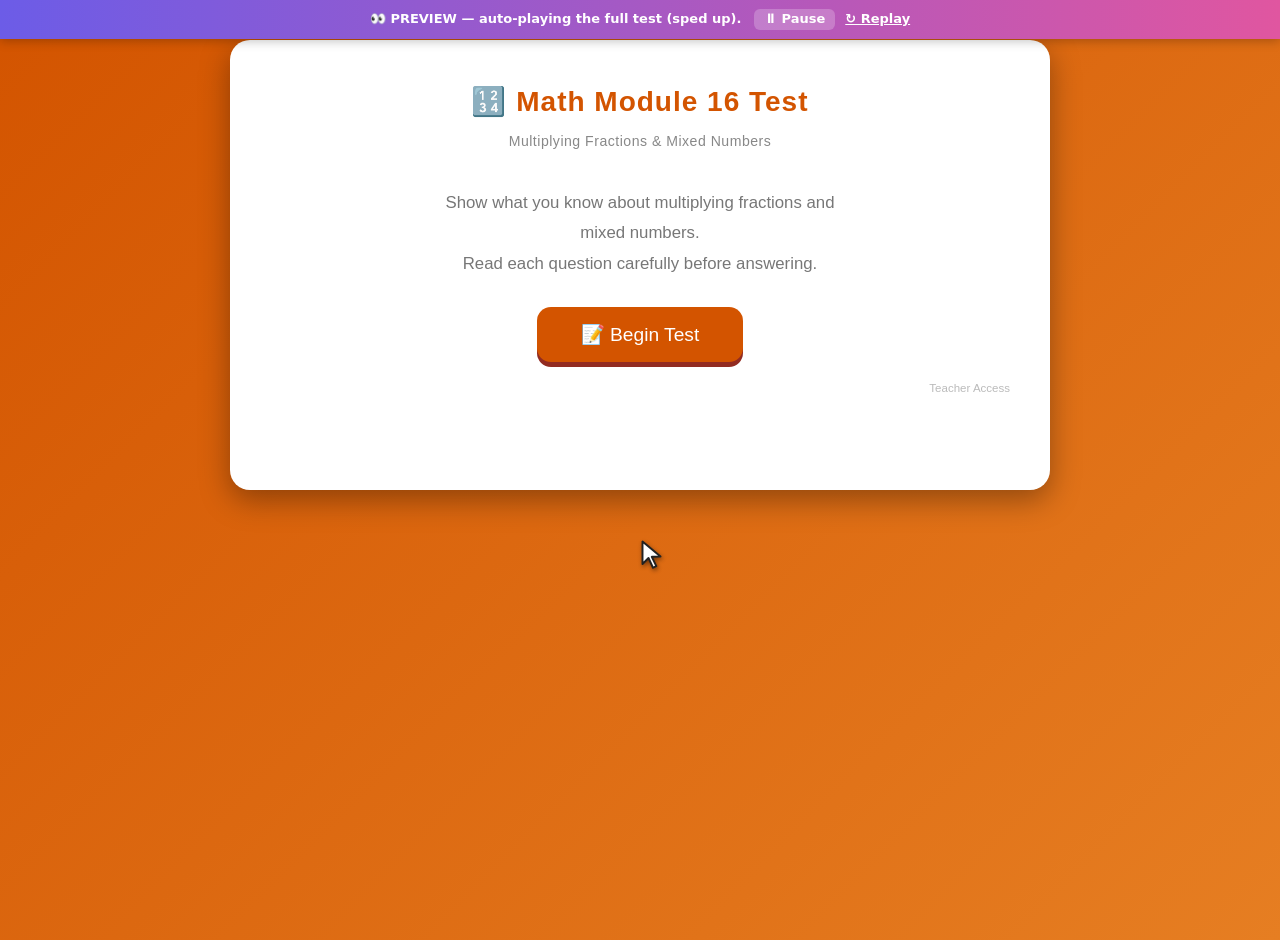
<file: previews/math-module-16-test/index.html>
<!DOCTYPE html>
<html lang="en">
<head>
  <meta charset="UTF-8" />
  <meta name="viewport" content="width=device-width, initial-scale=1.0"/>
  <title>Math Module 16 Test: Multiplying Fractions</title>
  <style>
    :root {
      --primary:      #d35400;
      --primary-dark: #922b21;
      --teal:         #1abc9c;
      --teal-dark:    #148f77;
      --card-bg:      #ffffff;
      --text:         #333;
    }
    * { box-sizing: border-box; }
    body {
      font-family: "Comic Sans MS", "Comic Sans", cursive, sans-serif;
      background: linear-gradient(135deg, #d35400 0%, #e67e22 100%);
      color: var(--text); margin: 0; padding: 0;
      line-height: 1.6; min-height: 100vh;
    }
    .container {
      max-width: 820px; margin: 2rem auto;
      background: var(--card-bg); padding: 2.5rem;
      border-radius: 20px; box-shadow: 0 10px 30px rgba(0,0,0,0.35);
      min-height: 50vh; position: relative; z-index: 10;
    }
    h1 { text-align: center; color: var(--primary); letter-spacing: 1px; margin-top: 0; font-size: 1.75rem; }
    .welcome-sub { text-align: center; color: #888; font-size: 0.88rem; margin: -14px 0 26px; letter-spacing: 0.5px; }

    /* ── Fractions ── */
    .fraction { display: inline-flex; flex-direction: column; align-items: center; vertical-align: middle; margin: 0 4px; font-size: 0.88em; line-height: 1.15; }
    .frac-top  { display: block; border-bottom: 2px solid currentColor; padding: 0 4px; text-align: center; min-width: 1em; }
    .frac-bottom { display: block; padding: 0 4px; text-align: center; min-width: 1em; }
    .mixed-num { display: inline-flex; align-items: center; vertical-align: middle; gap: 3px; }

    /* ── Buttons ── */
    .lgs-btn {
      display: inline-block; background: var(--primary); color: white;
      border: none; padding: 16px 44px; border-radius: 14px;
      font-size: 1.2rem; font-family: inherit; cursor: pointer;
      box-shadow: 0 5px 0 var(--primary-dark); transition: transform 0.1s;
    }
    .lgs-btn:hover { transform: translateY(-3px); box-shadow: 0 8px 0 var(--primary-dark); }

    .ready-btn {
      width: 100%; padding: 16px; border: none; border-radius: 14px;
      background: var(--teal); color: white; font-size: 1.15rem;
      font-family: inherit; cursor: pointer;
      box-shadow: 0 5px 0 var(--teal-dark); transition: transform 0.1s; margin-top: 10px;
    }
    .ready-btn:hover:not(:disabled) { transform: translateY(-2px); }
    .ready-btn:disabled { opacity: 0.45; cursor: not-allowed; }

    .sign-in-btn {
      width: 100%; padding: 13px; margin-top: 4px; border: none;
      border-radius: 12px; background: var(--teal); color: white;
      font-size: 1.05rem; font-family: inherit; font-weight: bold;
      cursor: pointer; box-shadow: 0 4px 0 var(--teal-dark); transition: transform 0.1s;
    }
    .sign-in-btn:hover { transform: translateY(-2px); }

    .action-btn {
      background: var(--primary); color: white; border: none;
      padding: 13px 26px; border-radius: 12px; font-size: 1.05rem;
      cursor: pointer; font-family: inherit; font-weight: bold;
      box-shadow: 0 4px 0 var(--primary-dark); transition: transform 0.1s;
    }
    .action-btn:hover:not(:disabled) { transform: translateY(-2px); box-shadow: 0 6px 0 var(--primary-dark); }
    .action-btn:active:not(:disabled) { transform: translateY(2px); box-shadow: 0 2px 0 var(--primary-dark); }
    .action-btn:disabled { background: #ccc; cursor: not-allowed; box-shadow: none; transform: none; }

    .resume-btn {
      background: #e67e22; color: white; padding: 13px 26px; border: none;
      border-radius: 14px; cursor: pointer; font-size: 1.05rem;
      font-family: inherit; font-weight: bold;
      box-shadow: 0 5px 0 #a85813; transition: transform 0.1s;
    }
    .resume-btn:hover { transform: translateY(-3px); }

    .speak-btn {
      background: none; border: 2px solid #ccc; border-radius: 50%;
      cursor: pointer; font-size: 1.2rem; padding: 6px 10px; min-width: 42px; flex-shrink: 0;
    }
    .speak-btn:hover { border-color: var(--primary); }

    /* ── Step cards ── */
    .step-card {
      background: #fafafa; border: 2px solid #ececec;
      border-radius: 16px; padding: 20px 22px 16px; margin-bottom: 16px;
    }
    .step-label {
      display: block; font-size: 0.7rem; font-weight: bold;
      text-transform: uppercase; letter-spacing: 1.5px;
      color: var(--primary); margin-bottom: 14px;
    }

    /* ── Login box ── */
    .login-box label { font-size: 1.05rem; font-weight: bold; color: #555; display: block; margin-bottom: 6px; }
    .login-box select, .login-box input {
      width: 100%; padding: 11px 14px; border-radius: 10px;
      border: 2px solid #ccc; font-size: 1.05rem; font-family: inherit; margin-bottom: 14px;
    }
    .login-box select:focus, .login-box input:focus { outline: none; border-color: var(--primary); }
    .login-error { color: #c0392b; font-size: 0.95rem; font-weight: bold; text-align: center; min-height: 22px; margin-bottom: 4px; }

    /* ── Resume card ── */
    #resume-container { background: #fff8f0; border: 2px solid #f0c080; border-radius: 16px; padding: 20px 24px; margin-bottom: 16px; text-align: center; }

    /* ── Directions ── */
    .dir-section { border-radius: 14px; padding: 16px 18px; margin-bottom: 14px; border: 2px solid transparent; }
    .dir-section h3 { margin: 0 0 7px; font-size: 1.05rem; }
    .dir-section p  { margin: 0; font-size: 0.93rem; line-height: 1.65; color: #444; }
    .dir-row { display: flex; align-items: center; gap: 10px; margin-bottom: 7px; }
    .read-dir    { background: #fff8e7; border-color: #ffc107; }
    .read-dir h3  { color: #856404; }
    .soak-dir    { background: #e8f8f8; border-color: #76d7c4; }
    .soak-dir h3  { color: #0e6655; }
    .timer-dir   { background: #1e2d3d; border-color: #2ecc71; }
    .timer-dir h3 { color: #2ecc71; letter-spacing: 1px; }
    .timer-dir p  { color: #aac; }
    .part-dir    { background: #eaf4ff; border-color: #a9c4f5; }
    .part-dir h3  { color: #2471a3; }
    .timer-chip { display: inline-block; border-radius: 20px; padding: 3px 14px; font-size: 0.82rem; font-weight: bold; margin-top: 8px; }
    .chip-amber  { background: #fff3cd; border: 2px solid #ffc107; color: #856404; }
    .chip-teal   { background: #d1ecf1; border: 2px solid #17a2b8; color: #0c5460; }
    .chip-green  { background: #1e2d3d; border: 2px solid #2ecc71; color: #2ecc71; }

    /* ── Q-badge / progress ── */
    .q-badge { display: flex; align-items: center; justify-content: space-between; margin-bottom: 10px; flex-wrap: wrap; gap: 8px; }
    .q-badge-pill { background: var(--primary); color: white; border-radius: 50px; padding: 6px 18px; font-size: 1.05rem; font-weight: bold; }
    .score-badge  { background: #f39c12; color: #5a3000; border-radius: 50px; padding: 6px 18px; font-size: 1.05rem; font-weight: bold; }
    .name-badge   { background: #2c3e50; color: white; border-radius: 50px; padding: 6px 16px; font-size: 0.9rem; font-weight: bold; }

    /* ── Progress bar ── */
    .progress-bar { height: 12px; background: #e9ecef; border-radius: 6px; margin-bottom: 10px; overflow: hidden; }
    .progress-fill { height: 100%; background: linear-gradient(90deg, var(--primary), #e67e22); width: 0%; transition: width 0.4s ease; }

    /* ── Streak ── */
    .streak-bar { text-align: center; font-size: 1.4rem; min-height: 34px; margin-bottom: 6px; transition: all 0.3s; }

    /* ── Timer ── */
    .timer-row { display: flex; align-items: center; justify-content: center; gap: 10px; margin-bottom: 12px; }
    .timer-display {
      background: #2c3e50; color: #2ecc71;
      border-radius: 10px; padding: 6px 18px;
      font-size: 1.2rem; font-family: monospace; font-weight: bold;
      letter-spacing: 2px; min-width: 80px; text-align: center;
    }

    /* ── Part badge ── */
    .part-badge { display: inline-block; background: var(--primary); color: white; font-size: 0.9rem; font-weight: bold; padding: 5px 14px; border-radius: 20px; margin-bottom: 14px; letter-spacing: 0.5px; }

    /* ── Tab / review banners ── */
    #tab-warning-banner {
      background: #fde8f0; border: 2px solid #f48fb1; border-radius: 10px;
      padding: 8px 16px; margin-bottom: 10px;
      display: flex; align-items: center; justify-content: space-between;
      font-size: 0.88rem; font-weight: bold; color: #ad1457;
    }
    #tab-warning-banner button { background: none; border: none; cursor: pointer; color: #ad1457; font-size: 1rem; padding: 2px 6px; font-family: inherit; }

    /* ── Reading lock bar ── */
    .reading-timer-bar {
      background: #fff3cd; border: 2px solid #ffc107; border-radius: 10px;
      padding: 8px 16px; margin-bottom: 14px;
      display: flex; align-items: center; gap: 12px;
      font-size: 0.93rem; font-weight: bold; color: #856404;
    }
    .timer-fill-wrap { flex: 1; height: 8px; background: #ffe69c; border-radius: 4px; overflow: hidden; }
    .timer-fill-bar  { height: 100%; border-radius: 4px; width: 100%; }
    .reading-fill-bar { background: var(--primary); }
    .soak-fill-bar    { background: #17a2b8; }
    .lock-fill-bar    { background: #9b59b6; }

    /* ── Soak timer bar ── */
    .soak-timer-bar {
      background: #d1ecf1; border: 2px solid #17a2b8; border-radius: 10px;
      padding: 8px 14px; margin-top: 12px;
      display: flex; align-items: center; gap: 10px;
      font-size: 0.88rem; font-weight: bold; color: #0c5460;
    }
    .soak-timer-bar .timer-fill-wrap { background: #bee5eb; }

    /* ── Question header ── */
    .question-header { display: flex; align-items: flex-start; gap: 10px; margin-bottom: 14px; }
    h2#question-text { font-size: 1.2rem; margin: 0; color: #2c3e50; line-height: 2.0; flex: 1; }

    /* ── Answer buttons ── */
    .options-grid { display: grid; gap: 12px; }
    button.answer-btn {
      background: white; color: var(--primary); border: 3px solid #e0e0e0;
      padding: 13px 15px; border-radius: 14px; font-size: 1.05rem;
      font-family: inherit; cursor: pointer; text-align: left; width: 100%;
      display: flex; align-items: center; gap: 10px;
      transition: all 0.2s; box-shadow: 0 4px 0 #e0e0e0;
      white-space: normal; word-wrap: break-word; min-height: 54px; line-height: 1.8;
    }
    button.answer-btn:hover:not(:disabled) { background: #fef5e7; border-color: var(--primary); transform: translateY(-2px); box-shadow: 0 6px 0 #f0a500; }
    button.answer-btn.selected  { background: #fff9c4; border-color: #f9a825; font-weight: bold; box-shadow: 0 4px 0 #f57f17; }
    button.answer-btn:disabled  { cursor: not-allowed; }
    button.answer-btn.locked-choice { background: #f5f5f5; color: #999; cursor: not-allowed; border-color: #ddd; transform: none; box-shadow: none; }
    button.answer-btn.correct   { background: #d4edda !important; border-color: #28a745 !important; color: #155724 !important; box-shadow: 0 4px 0 #28a745 !important; }
    button.answer-btn.incorrect { background: #f8d7da !important; border-color: #dc3545 !important; color: #721c24 !important; box-shadow: 0 4px 0 #dc3545 !important; }
    button.speak-mini { background: none; border: none; cursor: pointer; font-size: 1.1rem; padding: 4px 6px; flex-shrink: 0; }

    /* ── Feedback ── */
    .feedback-box { margin-top: 16px; padding: 16px; border-radius: 12px; display: none; font-size: 1.05rem; border: 2px solid transparent; line-height: 1.6; }
    .feedback-box.correct   { display: block; background: #d4edda; border-color: #28a745; color: #155724; font-weight: bold; }
    .feedback-box.incorrect { display: block; background: #f8d7da; border-color: #dc3545; color: #721c24; font-weight: bold; }

    /* ── Controls ── */
    .controls { margin-top: 20px; display: flex; justify-content: flex-end; gap: 10px; }

    /* ── Written screen ── */
    .written-prompt-card { background: #fff8f3; border: 2px solid #f0a070; border-radius: 14px; padding: 22px; margin-bottom: 22px; }
    .written-prompt-label { font-size: 0.8rem; font-weight: bold; color: var(--primary); text-transform: uppercase; letter-spacing: 1px; margin-bottom: 3px; }
    .written-prompt-type { font-size: 1rem; font-weight: bold; color: #555; margin-bottom: 10px; }
    .written-prompt-text { font-size: 1.05rem; color: #2c3e50; line-height: 1.75; margin-bottom: 10px; background: #fff; border-radius: 8px; padding: 14px 16px; border: 1px solid #e8c4a0; }
    .written-guidance { font-size: 0.9rem; color: #7f8c8d; font-style: italic; margin-bottom: 12px; }
    .written-textarea { width: 100%; min-height: 130px; padding: 12px; font-size: 1rem; border: 2px solid #ddd; border-radius: 10px; font-family: inherit; box-sizing: border-box; resize: vertical; line-height: 1.6; }
    .written-textarea:focus { outline: none; border-color: var(--primary); }
    .word-count-row { font-size: 0.85rem; color: #999; text-align: right; margin-top: 5px; }
    .word-count-val { font-weight: bold; color: var(--primary); }

    /* ── End / missed ── */
    #missed-section { margin-top: 28px; text-align: left; }
    #missed-section h3 { color: var(--primary); margin-bottom: 14px; text-align: center; font-size: 1.2rem; }
    .missed-item { background: #fff8f3; border: 2px solid #f0a070; border-radius: 14px; padding: 18px 20px; margin-bottom: 14px; }
    .missed-q { font-size: 1rem; font-weight: bold; color: #2c3e50; margin-bottom: 10px; line-height: 1.7; }
    .missed-your-answer { font-size: 0.92rem; color: #c0392b; margin-bottom: 4px; }
    .missed-correct-answer { font-size: 0.92rem; color: #27ae60; font-weight: bold; margin-bottom: 8px; }
    .missed-explanation { font-size: 0.92rem; color: #555; background: #fff; border-radius: 8px; padding: 10px 12px; border: 1px solid #e8c4a0; line-height: 1.6; }

    /* ── End lock bar ── */
    #end-lock-bar { background: #f3e8ff; border: 2px solid #9b59b6; border-radius: 10px; padding: 10px 16px; margin: 20px 0 14px; display: flex; align-items: center; gap: 12px; font-size: 0.93rem; font-weight: bold; color: #6c3483; }
    .end-lock-fill-wrap { flex: 1; height: 8px; background: #e8d5f5; border-radius: 4px; overflow: hidden; }
    #end-lock-fill { height: 100%; background: #9b59b6; border-radius: 4px; width: 100%; }

    /* ── Instruct lock bar ── */
    .instruct-lock-bar { background: #f3e8ff; border: 2px solid #9b59b6; border-radius: 10px; padding: 8px 16px; margin-bottom: 14px; display: flex; align-items: center; gap: 12px; font-size: 0.93rem; font-weight: bold; color: #6c3483; }
    .instruct-fill-wrap { flex: 1; height: 8px; background: #e8d5f5; border-radius: 4px; overflow: hidden; }
    .instruct-fill { height: 100%; background: #9b59b6; border-radius: 4px; width: 100%; transition: width 0.25s linear; }

    /* ── Pin modal ── */
    #pin-modal { display: flex; align-items: center; justify-content: center; position: fixed; top: 0; left: 0; width: 100%; height: 100%; background: rgba(0,0,0,0.55); z-index: 500; }
    .pin-modal-inner { background: white; border-radius: 20px; padding: 2rem 2rem 1.5rem; max-width: 380px; width: 90%; box-shadow: 0 10px 30px rgba(0,0,0,0.4); font-family: inherit; }

    /* ── Word highlighting ── */
    .wrd { display: inline; }
    .wrd.hl { background: #ffe01b; border-radius: 3px; padding: 0 2px; }

    /* ── Confetti ── */
    #confetti-canvas { position: fixed; top: 0; left: 0; width: 100%; height: 100%; pointer-events: none; z-index: 99; }

    .hidden { display: none !important; }

    @media(max-width: 600px) {
      .container { margin: 10px; padding: 1.4rem; }
      h1 { font-size: 1.25rem; }
      button.answer-btn { font-size: 0.95rem; padding: 11px 12px; }
    }
  </style>
</head>
<body>
<canvas id="confetti-canvas"></canvas>

<div class="container">
  <h1>🔢 Math Module 16 Test</h1>
  <p class="welcome-sub">Multiplying Fractions &amp; Mixed Numbers</p>

  <!-- ══════════════ START SCREEN ══════════════ -->
  <div id="start-screen">
    <div id="welcome-panel" style="text-align:center;padding:10px 0 24px;">
      <p style="font-size:1.05rem;color:#777;margin:0 auto 28px;max-width:400px;line-height:1.8;">
        Show what you know about multiplying fractions and mixed numbers.<br>
        Read each question carefully before answering.
      </p>
      <button class="lgs-btn" onclick="app.showReadAloudIntro()">📝 Begin Test</button>
      <div style="text-align:right;margin-top:12px;">
        <span onclick="app.promptTeacherAccess()" style="font-size:0.72rem;color:#bbb;cursor:pointer;user-select:none;">Teacher Access</span>
      </div>
    </div>

    <div id="login-panel" class="hidden">
      <div id="completed-container" class="hidden" style="background:#fff0f0;border:2px solid #e0a0a0;border-radius:16px;padding:20px 24px;margin-bottom:16px;text-align:center;">
        <div style="font-size:2.5rem;margin-bottom:8px;">🔒</div>
        <p style="margin:0 0 6px;font-weight:800;color:#a00000;font-size:1.1rem;">Test Already Completed</p>
        <p style="margin:0 0 16px;color:#555;font-size:0.9rem;">You have already submitted this test. A retake requires your teacher's permission.</p>
        <button onclick="app.requestRetake()" style="background:none;border:none;color:#c0392b;font-size:0.82rem;cursor:pointer;font-family:inherit;text-decoration:underline;padding:4px;">🔑 Request Retake (Teacher PIN required)</button>
      </div>

      <div id="resume-container" class="hidden">
        <div style="font-size:2.5rem;margin-bottom:8px;">↩️</div>
        <p style="margin:0 0 6px;font-weight:800;color:#a04000;font-size:1.1rem;">Welcome back!</p>
        <p style="margin:0 0 16px;color:#555;font-size:0.9rem;">You have an unfinished test.</p>
        <button class="resume-btn" onclick="app.resumeTest()" style="width:100%;font-size:1rem;padding:14px;">↩️ Resume Where I Left Off</button>
        <div style="margin-top:14px;">
          <button onclick="app.discardProgress()" style="background:none;border:none;color:#c0392b;font-size:0.82rem;cursor:pointer;font-family:inherit;text-decoration:underline;padding:4px;">🗑️ Discard &amp; start over (Teacher PIN required)</button>
        </div>
      </div>

      <div class="step-card" id="login-step-card">
        <span class="step-label">Step 1 — Sign In</span>
        <div class="login-box">
          <label for="name-select">👤 Select your name:</label>
          <select id="name-select" onchange="app.onNameSelect()">
            <option value="">-- Choose your name --</option>
          </select>
          <div id="pin-section" class="hidden">
            <label for="student-pin" id="pin-label">🔒 Enter your student number:</label>
            <input type="password" id="student-pin" placeholder="Student number…"
                   onkeydown="if(event.key==='Enter') app.attemptLogin()" autocomplete="new-password" />
            <div id="guest-name-section" class="hidden">
              <label for="guest-display-name">✏️ Enter your first name:</label>
              <input type="text" id="guest-display-name" placeholder="e.g. Henry" maxlength="20"
                     onkeydown="if(event.key==='Enter') app.attemptLogin()" />
            </div>
            <button class="sign-in-btn" onclick="app.attemptLogin()">✅ Sign In</button>
          </div>
          <div class="login-error" id="login-error"></div>
        </div>
      </div>
    </div>
  </div><!-- /#start-screen -->

  <!-- ══════════════ READ ALOUD INTRO ══════════════ -->
  <div id="readaloud-screen" class="hidden">
    <div style="text-align:center;margin-bottom:20px;">
      <div style="font-size:3.5rem;margin-bottom:10px;">🔊</div>
      <h2 style="color:var(--primary);margin:0 0 8px;">Read Aloud is Available!</h2>
      <p style="color:#555;font-size:0.95rem;line-height:1.6;max-width:420px;margin:0 auto;">
        Every question and every answer choice has its own speaker button.<br>
        You can use it as much as you need!
      </p>
    </div>
    <div style="display:flex;flex-direction:column;gap:14px;max-width:420px;margin:0 auto 24px;">
      <div style="background:#eaf4ff;border:2px solid #b3d4f5;border-radius:14px;padding:16px 18px;display:flex;align-items:center;gap:16px;">
        <span style="font-size:2rem;">1️⃣</span>
        <div><strong>Tap 🔊 once</strong> — the question or choice is read aloud</div>
      </div>
      <div style="background:#fff3e0;border:2px solid #ffd08a;border-radius:14px;padding:16px 18px;display:flex;align-items:center;gap:16px;">
        <span style="font-size:2rem;">2️⃣</span>
        <div><strong>Tap ⏹ to stop</strong> — reading stops immediately</div>
      </div>
      <div style="background:#e8f5e9;border:2px solid #a5d6a7;border-radius:14px;padding:16px 18px;display:flex;align-items:center;gap:16px;">
        <span style="font-size:2rem;">3️⃣</span>
        <div><strong>Tap 🔊 again</strong> — it replays from the beginning</div>
      </div>
    </div>
    <div class="instruct-lock-bar">
      <span>📢 Please read this carefully — button unlocks in</span>
      <div class="instruct-fill-wrap"><div id="readaloud-fill" class="instruct-fill"></div></div>
      <span id="readaloud-count" style="min-width:28px;text-align:right;font-size:1rem;">6</span><span>s</span>
    </div>
    <button id="readaloud-btn" class="ready-btn" onclick="app.showDirections()" disabled>⏳ Please wait…</button>
  </div>

  <!-- ══════════════ DIRECTIONS ══════════════ -->
  <div id="directions-screen" class="hidden">
    <h2 style="text-align:center;color:var(--primary);margin-top:0;margin-bottom:20px;">📋 How This Test Works</h2>

    <div class="dir-section read-dir">
      <div class="dir-row">
        <button class="speak-btn" onclick="speakDir(this)">🔊</button>
        <h3>📖 Reading Timer</h3>
      </div>
      <p class="dir-text">When each question appears, the answer choices are locked for 8 seconds. Use that time to read the question and choices carefully before selecting.</p>
      <span class="timer-chip chip-amber">⏱️ 8 second read lock</span>
    </div>

    <div class="dir-section soak-dir">
      <div class="dir-row">
        <button class="speak-btn" onclick="speakDir(this)">🔊</button>
        <h3>⏳ Thinking Timer</h3>
      </div>
      <p class="dir-text">After you submit your answer, wait 3 seconds before moving on. This gives your brain a moment to process whether you were right or wrong.</p>
      <span class="timer-chip chip-teal">⏳ 3 second pause</span>
    </div>

    <div class="dir-section part-dir">
      <div class="dir-row">
        <button class="speak-btn" onclick="speakDir(this)">🔊</button>
        <h3>✏️ Part 2 — Written</h3>
      </div>
      <p class="dir-text">After the 25 multiple choice questions, there is a short written section. You will write and explain your thinking. Use complete sentences.</p>
    </div>

    <div class="dir-section timer-dir">
      <div class="dir-row">
        <button class="speak-btn" onclick="speakDir(this)" style="border-color:#2ecc71;color:#2ecc71;">🔊</button>
        <h3>⏱ Overall Timer</h3>
      </div>
      <p class="dir-text">A timer runs the whole time. It is not a countdown — there is no time limit. It only tracks how long you take so your teacher can see your progress.</p>
      <span class="timer-chip chip-green">📊 No pressure — no time limit!</span>
    </div>

    <div class="instruct-lock-bar">
      <span>📜 Read all directions — button unlocks in</span>
      <div class="instruct-fill-wrap"><div id="instruct-fill" class="instruct-fill"></div></div>
      <span id="instruct-count" style="min-width:28px;text-align:right;font-size:1rem;">20</span><span>s</span>
    </div>
    <button id="ready-btn" class="ready-btn" onclick="app.showLogin()" disabled>⏳ Read the directions above first…</button>
  </div>

  <!-- ══════════════ QUIZ SCREEN ══════════════ -->
  <div id="quiz-screen" class="hidden">

    <div id="tab-warning-banner" class="hidden">
      <span>⚠️ Please stay on this page during the test.</span>
      <button onclick="document.getElementById('tab-warning-banner').classList.add('hidden')">✕</button>
    </div>

    <div id="review-mode-banner" class="hidden" style="background:#fff3cd;border:2px solid #ffc107;border-radius:10px;padding:7px 14px;margin-bottom:12px;display:flex;align-items:center;justify-content:space-between;font-size:0.82rem;font-weight:bold;color:#856404;">
      <span id="review-mode-label">🔍 Teacher Review Mode</span>
      <button onclick="app.exitReviewMode()" style="background:none;border:1px solid #ffc107;border-radius:6px;padding:3px 10px;cursor:pointer;font-family:inherit;font-weight:bold;color:#856404;font-size:0.78rem;">✕ Exit</button>
    </div>

    <span class="part-badge">Part 1 — Multiple Choice</span>

    <div class="q-badge">
      <span class="q-badge-pill" id="progress-text">Question 1 of 25</span>
      <span class="name-badge" id="name-badge"></span>
      <span class="score-badge" id="score-text">Score: 0</span>
    </div>

    <div class="progress-bar"><div class="progress-fill" id="progress-fill"></div></div>
    <div id="streak-bar" class="streak-bar"></div>

    <div class="timer-row">
      <div class="timer-display" id="timer-display">00:00</div>
    </div>

    <div id="reading-timer-bar" class="hidden reading-timer-bar">
      <span>📖 Read carefully — answers unlock in</span>
      <div class="timer-fill-wrap"><div class="timer-fill-bar reading-fill-bar" id="reading-fill"></div></div>
      <span id="reading-count" style="min-width:24px;text-align:right;">8</span><span>s</span>
    </div>

    <div class="question-header">
      <button class="speak-btn" id="speak-q-btn" onclick="app.speakQuestion()" title="Read question aloud">🔊</button>
      <h2 id="question-text"></h2>
    </div>

    <div id="answers" class="options-grid" role="radiogroup" aria-label="Answer choices"></div>

    <div id="feedback" class="feedback-box"></div>

    <div id="soak-timer-bar" class="hidden soak-timer-bar">
      <span>⏳ Next in</span>
      <div class="timer-fill-wrap"><div class="timer-fill-bar soak-fill-bar" id="soak-fill"></div></div>
      <span id="soak-count" style="min-width:20px;text-align:right;">3</span><span>s</span>
    </div>

    <div class="controls">
      <button id="submit-btn" class="action-btn" onclick="app.submitAnswer()" disabled>✅ Submit Answer</button>
      <button id="next-btn"   class="action-btn hidden" onclick="app.nextQuestion()" disabled>Next ➡️</button>
    </div>
  </div><!-- /#quiz-screen -->

  <!-- ══════════════ WRITTEN SCREEN ══════════════ -->
  <div id="written-screen" class="hidden">
    <span class="part-badge">Part 2 — Written Response</span>
    <p style="color:#555;font-size:0.97rem;margin:4px 0 18px;line-height:1.7;">
      Read each question carefully and write your best response using complete sentences.
    </p>
    <div class="timer-row">
      <div class="timer-display" id="written-timer-display">00:00</div>
    </div>
    <div id="written-prompts-container"></div>
    <div id="written-submit-error" style="color:#dc3545;font-weight:bold;min-height:22px;margin:8px 0 12px;font-size:0.95rem;text-align:center;"></div>
    <button id="submit-written-btn" class="lgs-btn" style="width:100%;font-size:1.1rem;padding:18px;" onclick="app.submitWrittenResponses()">✅ Submit Written Responses</button>
    <div id="written-success-panel" class="hidden" style="text-align:center;background:#d4edda;border:2px solid #28a745;border-radius:14px;padding:28px 20px;margin-top:20px;">
      <div style="font-size:3.5rem;margin-bottom:8px;">🎉</div>
      <h3 style="color:#155724;margin:0 0 8px;">Written Responses Submitted!</h3>
      <p style="color:#155724;margin:0 0 20px;font-size:1rem;line-height:1.6;">Great thinking! Your responses have been sent to your teacher.</p>
      <button class="lgs-btn" style="background:#28a745;box-shadow:0 5px 0 #1e7e34;" onclick="app.showEndScreen()">See My Results 📊</button>
    </div>
  </div><!-- /#written-screen -->

  <!-- ══════════════ END SCREEN ══════════════ -->
  <div id="end-screen" class="hidden" style="text-align:center;">
    <h2 style="color:var(--primary);">🎉 Test Complete!</h2>
    <p id="student-display-name" style="font-size:1.5rem;color:#555;margin-bottom:5px;font-weight:bold;"></p>
    <div style="display:flex;justify-content:center;align-items:baseline;gap:18px;margin:8px 0;">
      <p id="final-percent" style="font-size:4rem;font-weight:bold;color:var(--primary);margin:0;">0%</p>
      <p id="final-letter-grade" style="font-size:4rem;font-weight:bold;margin:0;"></p>
    </div>
    <p id="final-score" style="font-size:1.4rem;margin-top:0;color:#666;"></p>
    <p id="final-msg"   style="font-size:1.4rem;margin-top:14px;font-weight:bold;"></p>
    <p id="saving-msg"  style="font-size:1rem;margin-top:6px;color:var(--primary);font-style:italic;"></p>

    <div id="missed-section" class="hidden">
      <h3>📋 Review the Questions You Missed:</h3>
      <div id="missed-items"></div>
      <div id="end-lock-bar">
        <span>📖 Review your missed questions — Return to Menu unlocks in</span>
        <div class="end-lock-fill-wrap"><div id="end-lock-fill"></div></div>
        <span id="end-lock-count" style="min-width:28px;text-align:right;font-size:1rem;">60</span><span>s</span>
      </div>
    </div>
    <br>
    <button id="return-btn" class="lgs-btn" onclick="app.restart()">🏠 Return to Menu</button>
  </div><!-- /#end-screen -->

  <!-- ══════════════ PIN MODAL ══════════════ -->
  <div id="pin-modal" class="hidden">
    <div class="pin-modal-inner">
      <h3 id="pin-modal-title" style="color:var(--primary);margin:0 0 10px;text-align:center;"></h3>
      <p  id="pin-modal-msg"   style="text-align:center;color:#555;margin-bottom:14px;font-size:0.95rem;line-height:1.5;"></p>
      <input type="password" id="pin-modal-input" placeholder="Teacher PIN…" maxlength="10" autocomplete="off"
             onkeydown="if(event.key==='Enter') app.confirmPinModal()"
             style="width:100%;padding:11px 14px;border-radius:10px;border:2px solid #ccc;font-size:1.05rem;font-family:inherit;margin-bottom:8px;" />
      <div id="pin-modal-error" style="color:#c0392b;font-weight:bold;min-height:20px;margin-bottom:10px;font-size:0.9rem;text-align:center;"></div>
      <div style="display:flex;gap:10px;justify-content:center;">
        <button class="action-btn" style="background:#27ae60;box-shadow:0 4px 0 #1e8449;" onclick="app.confirmPinModal()">✅ Confirm</button>
        <button class="action-btn" style="background:#7f8c8d;box-shadow:0 4px 0 #566573;" onclick="app.cancelPinModal()">✕ Cancel</button>
      </div>
    </div>
  </div>

</div><!-- /.container -->

<script>
/* ══════════════════════════════════════════════════
   CONFIG
══════════════════════════════════════════════════ */
const TEACHER_PIN = '9377';
const SHEET_URL   = 'https://script.google.com/macros/s/AKfycbzv8CWv1yyi8NeH04now9UxVL4IZm5yMqqsEGMcgGdrcAOWVB-aSp5siTvSSJXIUpzFMA/exec';
const LOCAL_KEY           = 'mathModule16Test_v1';
const LOCAL_COMPLETED_KEY = 'mathModule16Test_completed_v1';
const LOCAL_DRAFT_KEY     = 'mathModule16Test_draft_v1';

let SESSION_ID = (() => {
  const k = 'm16t_sid';
  let id = localStorage.getItem(k);
  if (!id) { id = 'M16T-' + Math.random().toString(36).slice(2, 9).toUpperCase(); localStorage.setItem(k, id); }
  return id;
})();
let _isRetake = false;

/* ══════════════════════════════════════════════════
   ROSTER
══════════════════════════════════════════════════ */
/* PREVIEW VERSION — all real student data removed.
   Only Mr. O is real (PIN 1234). The 10 names below are fictional. */
const ROSTER = [
  { name: 'Mr. O (Teacher)',   id: '1234' },
  { name: 'Anderson, Emma',    id: '0001' },
  { name: 'Bennett, Liam',     id: '0002' },
  { name: 'Carter, Olivia',    id: '0003' },
  { name: 'Diaz, Noah',        id: '0004' },
  { name: 'Evans, Ava',        id: '0005' },
  { name: 'Foster, Mason',     id: '0006' },
  { name: 'Garcia, Sophia',    id: '0007' },
  { name: 'Hughes, Ethan',     id: '0008' },
  { name: 'Ito, Mia',          id: '0009' },
  { name: 'Jackson, Lucas',    id: '0010' }
];
const GUEST_SLOTS = {
  '937701':'Guest 1','937702':'Guest 2','937703':'Guest 3','937704':'Guest 4','937705':'Guest 5',
  '937706':'Guest 6','937707':'Guest 7','937708':'Guest 8','937709':'Guest 9','937710':'Guest 10'
};

(function buildRoster() {
  const sel = document.getElementById('name-select');
  ROSTER.forEach(s => { const o = document.createElement('option'); o.value = s.name; o.textContent = s.name; sel.appendChild(o); });
  const div = document.createElement('option'); div.disabled = true; div.textContent = '── Guest Slots ──'; sel.appendChild(div);
  Object.entries(GUEST_SLOTS).forEach(([code, label]) => { const o = document.createElement('option'); o.value = `GUEST:${code}`; o.textContent = `🙋 ${label}`; sel.appendChild(o); });
})();

/* ══════════════════════════════════════════════════
   WRITTEN PROMPTS
══════════════════════════════════════════════════ */
const WRITTEN_PROMPTS = [
  {
    id: 'W1', type: '🔍 Error Analysis',
    prompt: 'Marcus is solving 5 × 2/3.\n\nHe writes: "5 × 2/3 = 10/15 because I multiply the whole number by both the top number and the bottom number."\n\nIs Marcus correct? Explain the mistake he made and show the correct way to solve the problem.',
    guidance: 'Use complete sentences. Identify exactly what Marcus did wrong and explain the correct rule for multiplying a fraction by a whole number.'
  },
  {
    id: 'W2', type: '🤔 Two Students, Two Answers',
    prompt: 'Aisha and Jordan are both solving 4 × 2 1/2.\n\n• Aisha says: "The answer is 10. I multiplied 4 × 2 = 8 and 4 × 1/2 = 2, then added 8 + 2 = 10."\n\n• Jordan says: "The answer is 8 1/2. I multiplied 4 × 2 = 8 and just kept the 1/2."\n\nWho is correct? Explain the mistake the other student made.',
    guidance: 'State clearly who is right and who is wrong. Then explain exactly where the wrong student made their mistake.'
  }
];

/* ══════════════════════════════════════════════════
   QUESTIONS (25)
══════════════════════════════════════════════════ */
const QUESTIONS = [
  { q:"Which of these is the product of 5 × 2/5?",  choices:["2/25","2/10","10/25","10/5"],   answer:"10/5",   explanation:"Multiply the numerator by the whole number: 5 × 2 = 10. Keep the denominator: 10/5." },
  { q:"Which of these is the product of 3 × 1/8?",  choices:["1/24","3/8","8/3","25/8"],       answer:"3/8",    explanation:"Multiply 3 × 1 = 3. Keep the denominator: 3/8." },
  { q:"Which of these is the product of 6 × 3/4?",  choices:["3/24","18/24","18/4","27/4"],    answer:"18/4",   explanation:"Multiply 6 × 3 = 18. Keep the denominator: 18/4." },
  { q:"Which of these is the product of 8 × 1/2?",  choices:["1/16","2/8","8/2","17/2"],       answer:"8/2",    explanation:"Multiply 8 × 1 = 8. Keep the denominator: 8/2." },
  { q:"Find the product: 8 × 2 1/5",  choices:["16 1/5","17 3/5","17 4/5","18"],         answer:"17 3/5", explanation:"Convert 2 1/5 to 11/5. Then 8 × 11 = 88. 88/5 = 17 3/5." },
  { q:"Find the product: 9 × 1 1/4",  choices:["9 1/4","10 1/4","11 1/4","13 1/4"],      answer:"11 1/4", explanation:"Convert 1 1/4 to 5/4. Then 9 × 5 = 45. 45/4 = 11 1/4." },
  { q:"Find the product: 5 × 2 2/3",  choices:["10 2/3","12 1/3","13 1/3","13 2/3"],     answer:"13 1/3", explanation:"Convert 2 2/3 to 8/3. Then 5 × 8 = 40. 40/3 = 13 1/3." },
  { q:"Find the product: 2 × 3 4/10", choices:["6 4/10","6 8/10","7 4/10","7 8/10"],     answer:"6 8/10", explanation:"Convert 3 4/10 to 34/10. Then 2 × 34 = 68. 68/10 = 6 8/10." },
  { q:"Pedro uses 3/5 cup of carrots per batch of soup. On Monday he used 9/5 cups. How many batches did Pedro make on Monday?",    choices:["2 batches","3 batches","4 batches","5 batches"],   answer:"3 batches",  explanation:"9/5 ÷ 3/5 = 9 ÷ 3 = 3 batches." },
  { q:"Pedro uses 3/5 cup of carrots per batch of soup. On Tuesday he used 15/5 cups. How many batches did Pedro make on Tuesday?",  choices:["3 batches","4 batches","5 batches","6 batches"],   answer:"5 batches",  explanation:"15/5 ÷ 3/5 = 15 ÷ 3 = 5 batches." },
  { q:"Pedro uses 3/5 cup of carrots per batch of soup. On Wednesday he used 30/5 cups. How many batches did Pedro make on Wednesday?", choices:["8 batches","9 batches","10 batches","12 batches"], answer:"10 batches", explanation:"30/5 ÷ 3/5 = 30 ÷ 3 = 10 batches." },
  { q:"Wan uses 2/3 ounce of glitter per poster. On Wednesday he used 6/3 ounces. How many posters did Wan make on Wednesday?",  choices:["2 posters","3 posters","4 posters","6 posters"],   answer:"3 posters", explanation:"6/3 ÷ 2/3 = 6 ÷ 2 = 3 posters." },
  { q:"Wan uses 2/3 ounce of glitter per poster. On Thursday he used 12/3 ounces. How many posters did Wan make on Thursday?",   choices:["4 posters","6 posters","8 posters","9 posters"],   answer:"6 posters", explanation:"12/3 ÷ 2/3 = 12 ÷ 2 = 6 posters." },
  { q:"Wan uses 2/3 ounce of glitter per poster. On Saturday he used 18/3 ounces. How many posters did Wan make on Saturday?",   choices:["6 posters","7 posters","9 posters","12 posters"],  answer:"9 posters", explanation:"18/3 ÷ 2/3 = 18 ÷ 2 = 9 posters." },
  { q:"Aidan spent 1/2 hour each day practicing basketball. He practiced 5 days this week. How many hours did Aidan practice this week?", choices:["2/5 hour","5/10 hour","5/2 hours","11/2 hours"], answer:"5/2 hours",  explanation:"5 × 1/2: multiply 5 × 1 = 5. Keep denominator: 5/2 hours." },
  { q:"Stefanie has 6 strands of yarn. She colors 1/2 foot of each strand yellow. How many feet of yarn does Stefanie color yellow?", choices:["6/2 feet","6/12 foot","2/6 foot","1/12 foot"],   answer:"6/2 feet",   explanation:"6 × 1/2: multiply 6 × 1 = 6. Keep denominator: 6/2 feet." },
  { q:"Miguel walked 1/5 mile each day he walked his dog. He walked his dog 6 days this week. How many miles did Miguel walk his dog this week?", choices:["6/5 miles","5/6 mile","6/30 mile","1/30 mile"],   answer:"6/5 miles",  explanation:"6 × 1/5: multiply 6 × 1 = 6. Keep denominator: 6/5 miles." },
  { q:"Henry paints boards that are each 2/3 yard long. How many yards of board does Henry paint after he paints 4 boards?", choices:["2/12 yard","8/12 yard","3/8 yard","8/3 yards"],   answer:"8/3 yards",  explanation:"4 × 2/3: multiply 4 × 2 = 8. Keep denominator: 8/3 yards." },
  { q:"Greg reads 2/3 hour each day. How many hours does Greg read after 6 days?", choices:["2/3 hour","2 hours","4 hours","12 hours"],        answer:"4 hours",    explanation:"6 × 2/3: 6 × 2 = 12. 12/3 = 4 hours." },
  { q:"Sarah plays piano 3/5 hour each day. How many hours does Sarah play piano after 3 days?", choices:["3/5 hour","6/5 hours","9/5 hours","15/5 hours"],  answer:"9/5 hours",  explanation:"3 × 3/5: 3 × 3 = 9. Keep denominator: 9/5 hours." },
  { q:"Carmen has 4 pencils that are each 7 1/2 inches long. How long, in inches, are all of Carmen's pencils?", choices:["28 inches","29 inches","30 inches","31 inches"],         answer:"30 inches",    explanation:"4 × 7 1/2: convert to 15/2. 4 × 15 = 60. 60/2 = 30 inches." },
  { q:"Lynn has 8 baseballs that are each 5 1/4 ounces. What is the weight, in ounces, of Lynn's baseballs?", choices:["40 ounces","40 2/4 ounces","41 ounces","42 ounces"],     answer:"42 ounces",    explanation:"8 × 5 1/4: convert to 21/4. 8 × 21 = 168. 168/4 = 42 ounces." },
  { q:"Tricia rakes leaves on 3 different days. Each day she rakes for 1 1/3 hours. How many hours does Tricia rake leaves over the 3 days?", choices:["3 hours","3 1/3 hours","4 hours","4 1/3 hours"],         answer:"4 hours",      explanation:"3 × 1 1/3: convert to 4/3. 3 × 4 = 12. 12/3 = 4 hours." },
  { q:"Fredrick collects 3 rocks for his rock collection. Each rock weighs 1 1/8 pounds. How many pounds of rocks does Fredrick collect?", choices:["3 pounds","3 1/8 pounds","3 3/8 pounds","4 1/8 pounds"], answer:"3 3/8 pounds",  explanation:"3 × 1 1/8: convert to 9/8. 3 × 9 = 27. 27/8 = 3 3/8 pounds." },
  { q:"Steve brushes his dog 6 days each week for 3 weeks. Each session is 1/4 hour. How many total hours does Steve spend brushing his dog after 3 weeks?", choices:["1 2/4 hours","3 hours","4 2/4 hours","18 hours"],         answer:"4 2/4 hours",  explanation:"6 days × 3 weeks = 18 days total. 18 × 1/4 = 18/4 = 4 2/4 hours." }
];

/* ══════════════════════════════════════════════════
   MATH FORMATTERS
══════════════════════════════════════════════════ */
function frac(n,d)     { return `<span class="fraction"><span class="frac-top">${n}</span><span class="frac-bottom">${d}</span></span>`; }
function mixed(w,n,d)  { return `<span class="mixed-num">${w}${frac(n,d)}</span>`; }
function formatMathText(raw) {
  if (!raw) return '';
  let s = raw;
  s = s.replace(/(\d+)\s+(\d+)\/(\d+)/g, (_,w,n,d) => mixed(w,n,d));
  s = s.replace(/(\d+)\/(\d+)/g,          (_,n,d)   => frac(n,d));
  s = s.replace(/\bx\b/g,'×');
  return s;
}
const ORDINALS  = {'2':'halves','3':'thirds','4':'fourths','5':'fifths','6':'sixths','7':'sevenths','8':'eighths','9':'ninths','10':'tenths','12':'twelfths'};
const NUM_WORDS = ['zero','one','two','three','four','five','six','seven','eight','nine','ten','eleven','twelve','thirteen','fourteen','fifteen','sixteen','seventeen','eighteen','nineteen','twenty'];
function denomToWord(d){ return ORDINALS[d] || `over ${d}`; }
function numToWord(n)  { return NUM_WORDS[parseInt(n)] !== undefined ? NUM_WORDS[parseInt(n)] : n; }
function toSpoken(raw) {
  return raw
    .replace(/(\d+)\s+(\d+)\/(\d+)/g, (_,w,n,d) => `${w} and ${numToWord(n)} ${denomToWord(d)}`)
    .replace(/(\d+)\/(\d+)/g,          (_,n,d)   => `${numToWord(n)} ${denomToWord(d)}`)
    .replace(/×/g,' times ').replace(/\bx\b/g,' times ');
}

function calcLetter(pct) {
  if (pct>=97) return 'A+'; if (pct>=93) return 'A';  if (pct>=90) return 'A-';
  if (pct>=87) return 'B+'; if (pct>=83) return 'B';  if (pct>=80) return 'B-';
  if (pct>=77) return 'C+'; if (pct>=73) return 'C';  if (pct>=70) return 'C-';
  if (pct>=67) return 'D+'; if (pct>=63) return 'D';  if (pct>=60) return 'D-';
  return 'F';
}

function getFirstName(name) { return (name || '').split(/[,\s]/)[0] || name; }

/* ══════════════════════════════════════════════════
   READ-ALOUD TOGGLE + WORD HIGHLIGHTING
══════════════════════════════════════════════════ */
let activeSpeakBtn = null;
function stopActiveSpeech() {
  window.speechSynthesis.cancel();
  if (activeSpeakBtn) { activeSpeakBtn.textContent = '🔊'; activeSpeakBtn = null; }
}

function speakWrittenPrompt(btn, promptId) {
  if (activeSpeakBtn === btn) { stopActiveSpeech(); return; }
  stopActiveSpeech();
  const p = document.getElementById('prompt-text-' + promptId);
  if (!p) return;
  if (!p.querySelector('.wrd')) p.innerHTML = wrapWords(p.innerHTML);
  const spans = Array.from(p.querySelectorAll('.wrd'));
  if (!spans.length) return;
  const speechText = btn.dataset.speech || spans.map(s => s.textContent).join(' ');
  activeSpeakBtn = btn; btn.textContent = '⏹';
  const u = new SpeechSynthesisUtterance(speechText);
  u.lang = 'en-US'; u.rate = 0.9; let hlIdx = 0;
  u.onboundary = e => {
    if (e.name !== 'word') return;
    p.querySelectorAll('.wrd.hl').forEach(el => el.classList.remove('hl'));
    if (spans[hlIdx]) spans[hlIdx].classList.add('hl');
    hlIdx++;
  };
  u.onend = () => {
    p.querySelectorAll('.wrd.hl').forEach(el => el.classList.remove('hl'));
    if (activeSpeakBtn === btn) { btn.textContent = '🔊'; activeSpeakBtn = null; }
  };
  window.speechSynthesis.speak(u);
}

function speakDir(btn) {
  if (activeSpeakBtn === btn) { stopActiveSpeech(); return; }
  stopActiveSpeech();
  const p = btn.closest('.dir-section').querySelector('.dir-text');
  if (!p) return;
  if (!p.querySelector('.wrd')) p.innerHTML = wrapWords(p.innerHTML);
  const spans = Array.from(p.querySelectorAll('.wrd'));
  activeSpeakBtn = btn; btn.textContent = '⏹';
  const u = new SpeechSynthesisUtterance(spans.map(s => s.textContent).join(' '));
  u.lang = 'en-US'; u.rate = 0.9;
  let hlIdx = 0;
  u.onboundary = e => {
    if (e.name !== 'word') return;
    p.querySelectorAll('.wrd.hl').forEach(el => el.classList.remove('hl'));
    if (spans[hlIdx]) spans[hlIdx].classList.add('hl');
    hlIdx++;
  };
  u.onend = () => { p.querySelectorAll('.wrd.hl').forEach(el => el.classList.remove('hl')); if (activeSpeakBtn===btn){btn.textContent='🔊';activeSpeakBtn=null;} };
  window.speechSynthesis.speak(u);
}

function wrapWords(html) {
  const tmp = document.createElement('div'); tmp.innerHTML = html;
  let idx = 0;
  function walk(node) {
    if (node.nodeType === 3) {
      const words = node.textContent.replace(/—/g,' — ').replace(/  +/g,' ').split(/(\s+)/);
      const frag = document.createDocumentFragment();
      words.forEach(part => {
        if (/\S/.test(part)) { const sp = document.createElement('span'); sp.className='wrd'; sp.dataset.wi=idx++; sp.textContent=part; frag.appendChild(sp); }
        else if (part) frag.appendChild(document.createTextNode(part));
      });
      node.parentNode.replaceChild(frag, node);
    } else { [...node.childNodes].forEach(walk); }
  }
  walk(tmp); return tmp.innerHTML;
}

/* ══════════════════════════════════════════════════
   TAB SWITCH DETECTION
══════════════════════════════════════════════════ */
let tabSwitchCount = 0;
document.addEventListener('visibilitychange', () => {
  if (document.hidden && !document.getElementById('quiz-screen').classList.contains('hidden')) {
    tabSwitchCount++;
    document.getElementById('tab-warning-banner').classList.remove('hidden');
  }
});

/* ══════════════════════════════════════════════════
   SHEET SUBMISSION
══════════════════════════════════════════════════ */
function submitMCPartial() {
  const total = app.currentTest ? app.currentTest.length : 25;
  const pct   = total ? Math.round((app.score / total) * 100) : 0;
  const label = _isRetake ? 'Module 16 Test — Retake' : 'Module 16 Test';
  fetch(SHEET_URL, { method:'POST', mode:'no-cors', headers:{'Content-Type':'application/json'},
    body: JSON.stringify({ action:'submit', game:'mod16-test', sessionId:SESSION_ID+'-mc',
      name:app.studentName, form:label, score:app.score, total, percent:pct,
      status:`In Progress (Q${app.currentIndex+1}/${total})`, done:false,
      elapsed:app.timerSeconds, tabSwitches:tabSwitchCount,
      wrongQuestions:(app.missedQuestions||[]).map(m=>m.q).join(' | '),
      timestamp:new Date().toLocaleString('en-US',{timeZone:'America/New_York'}) })
  }).catch(()=>{});
}
function submitMCToSheet(score, total, pct, letter, elapsed) {
  const label = _isRetake ? 'Module 16 Test — Retake' : 'Module 16 Test';
  fetch(SHEET_URL, { method:'POST', mode:'no-cors', headers:{'Content-Type':'application/json'},
    body: JSON.stringify({ action:'submit', game:'mod16-test', sessionId:SESSION_ID+'-mc',
      name:app.studentName, form:label, score, total, percent:pct, letter,
      status:'Complete', done:true, elapsed, tabSwitches:tabSwitchCount,
      wrongQuestions:(app.missedQuestions||[]).map(m=>m.q).join(' | '),
      timestamp:new Date().toLocaleString('en-US',{timeZone:'America/New_York'}) })
  }).catch(()=>{});
}
function submitWrittenToSheet(w1, w2, elapsed) {
  fetch(SHEET_URL, { method:'POST', mode:'no-cors', headers:{'Content-Type':'application/json'},
    body: JSON.stringify({ action:'written', game:'mod16-test-written', sessionId:SESSION_ID+'-written',
      name:app.studentName, w1, w2, elapsed,
      timestamp:new Date().toLocaleString('en-US',{timeZone:'America/New_York'}) })
  }).catch(()=>{});
}

/* ══════════════════════════════════════════════════
   APP
══════════════════════════════════════════════════ */
const app = {
  currentTest:    [],
  currentIndex:   0,
  score:          0,
  streak:         0,
  missedQuestions:[],
  selectedAnswer: null,
  studentName:    '',
  timerSeconds:   0,
  timerInterval:  null,
  writtenTimerSeconds: 0,
  writtenTimerInterval:null,
  _mcResult:      null,
  _readTimer:     null,
  _readLockDone:  false,
  _soakTimer:     null,
  _reviewMode:    false,
  _reviewAutoRun: false,
  _pinModalCallback: null,

  init() {},

  checkSavedProgress() {
    const saved = localStorage.getItem(LOCAL_KEY);
    const rc = document.getElementById('resume-container');
    if (!rc) return;
    if (saved) {
      const data = JSON.parse(saved);
      if (this.studentName && data.studentName === this.studentName) {
        rc.classList.remove('hidden');
      } else {
        rc.classList.add('hidden');
      }
    } else {
      rc.classList.add('hidden');
    }
  },

  /* ── Screen flow ── */
  _show(id) {
    stopActiveSpeech();
    ['start-screen','readaloud-screen','directions-screen','quiz-screen','written-screen','end-screen'].forEach(sid => {
      document.getElementById(sid).classList.add('hidden');
    });
    document.getElementById(id).classList.remove('hidden');
  },

  showReadAloudIntro() {
    this._show('readaloud-screen');
    const btn=document.getElementById('readaloud-btn'), fill=document.getElementById('readaloud-fill'), count=document.getElementById('readaloud-count');
    btn.disabled=true; btn.textContent='⏳ Please wait…';
    fill.style.transition='none'; fill.style.width='100%';
    requestAnimationFrame(()=>requestAnimationFrame(()=>{ fill.style.transition='width 6s linear'; fill.style.width='0%'; }));
    let secs=6; count.textContent=secs;
    const t=setInterval(()=>{ secs--; count.textContent=Math.max(secs,0); if(secs<=0){ clearInterval(t); btn.disabled=false; btn.textContent='✅ Got It — Show Me the Directions'; } },1000);
  },

  showDirections() {
    this._show('directions-screen');
    const btn=document.getElementById('ready-btn'), fill=document.getElementById('instruct-fill'), count=document.getElementById('instruct-count');
    btn.disabled=true; btn.textContent='⏳ Read the directions above first…';
    fill.style.transition='none'; fill.style.width='100%';
    requestAnimationFrame(()=>requestAnimationFrame(()=>{ fill.style.transition='width 20s linear'; fill.style.width='0%'; }));
    let secs=20; count.textContent=secs;
    const t=setInterval(()=>{ secs--; count.textContent=Math.max(secs,0); if(secs<=0){ clearInterval(t); btn.disabled=false; btn.textContent='✅ I\'m Ready — Sign In'; } },1000);
  },

  showLogin() {
    this._show('start-screen');
    document.getElementById('welcome-panel').classList.add('hidden');
    document.getElementById('login-panel').classList.remove('hidden');
  },

  /* ── Resume / discard ── */
  resumeTest() {
    const data = JSON.parse(localStorage.getItem(LOCAL_KEY));
    if (!data) return;
    this.currentTest      = data.currentTest;
    this.currentIndex     = data.currentIndex;
    this.score            = data.score;
    this.streak           = data.streak || 0;
    this.missedQuestions  = data.missedQuestions || [];
    this.studentName      = data.studentName || 'Student';
    this.timerSeconds     = data.timerSeconds || 0;
    this._show('quiz-screen');
    document.getElementById('review-mode-banner').classList.add('hidden');
    this._startTimer();
    this.showQuestion();
    stopConfetti();
  },

  discardProgress() {
    this._openPinModal('Discard Progress', 'Enter Teacher PIN to clear this in-progress test.', () => {
      localStorage.removeItem(LOCAL_KEY);
      document.getElementById('resume-container').classList.add('hidden');
    });
  },

  requestRetake() {
    this._openPinModal('Allow Retake', 'Enter Teacher PIN to allow this student to retake the test.', () => {
      localStorage.removeItem(LOCAL_COMPLETED_KEY);
      // Fresh session ID so retake scores as a new row, not overwriting original
      localStorage.removeItem('m16t_sid');
      SESSION_ID = 'M16T-' + Math.random().toString(36).slice(2,9).toUpperCase();
      localStorage.setItem('m16t_sid', SESSION_ID);
      _isRetake = true;
      document.getElementById('completed-container').classList.add('hidden');
      document.getElementById('pin-section').classList.remove('hidden');
      setTimeout(()=>document.getElementById('student-pin').focus(), 80);
    });
  },

  /* ── Login ── */
  onNameSelect() {
    const val=document.getElementById('name-select').value;
    const pinSec=document.getElementById('pin-section'), guestSec=document.getElementById('guest-name-section');
    document.getElementById('login-error').textContent='';
    if (!val){ pinSec.classList.add('hidden'); document.getElementById('resume-container').classList.add('hidden'); document.getElementById('completed-container').classList.add('hidden'); return; }
    pinSec.classList.remove('hidden');
    document.getElementById('resume-container').classList.add('hidden');
    document.getElementById('completed-container').classList.add('hidden');
    if (val.startsWith('GUEST:')){ guestSec.classList.remove('hidden'); document.getElementById('pin-label').textContent='🔒 Enter guest code:'; }
    else { guestSec.classList.add('hidden'); document.getElementById('pin-label').textContent='🔒 Enter your student number:'; }
    setTimeout(()=>document.getElementById('student-pin').focus(),80);
  },

  attemptLogin() {
    const selVal=document.getElementById('name-select').value;
    const pin=document.getElementById('student-pin').value.trim();
    const errEl=document.getElementById('login-error');
    errEl.textContent='';
    if (!selVal){ errEl.textContent='⚠️ Please select your name.'; return; }
    if (!pin)   { errEl.textContent='⚠️ Please enter your student number.'; return; }
    let matched=false, displayName='';
    if (selVal.startsWith('GUEST:')){
      const code=selVal.replace('GUEST:','');
      if (pin===code){ const fn=(document.getElementById('guest-display-name').value||'').trim(); if(!fn){errEl.textContent='⚠️ Please enter your first name.';return;} matched=true; displayName=fn+' (Guest)'; }
      else { errEl.textContent='❌ Incorrect guest code. Try again.'; return; }
    } else {
      const student=ROSTER.find(s=>s.name===selVal);
      if (student&&student.id===pin){ matched=true; displayName=selVal; }
      else { errEl.textContent='❌ Incorrect student number. Try again.'; return; }
    }
    if (matched){
      this.studentName=displayName;
      document.getElementById('student-pin').value='';
      errEl.textContent='';
      // Block retake if test already completed — requires Teacher PIN
      const completed = localStorage.getItem(LOCAL_COMPLETED_KEY);
      if (completed === this.studentName) {
        document.getElementById('completed-container').classList.remove('hidden');
        document.getElementById('pin-section').classList.add('hidden');
        return;
      }
      // If a saved session exists for this student, they must resume — no bypass
      const saved = localStorage.getItem(LOCAL_KEY);
      if (saved) {
        const data = JSON.parse(saved);
        if (data.studentName === this.studentName) {
          document.getElementById('resume-container').classList.remove('hidden');
          document.getElementById('pin-section').classList.add('hidden');
          return;
        }
      }
      this.startTest();
    }
  },

  /* ── Teacher Access ── */
  promptTeacherAccess() {
    const pin = prompt('Enter Teacher PIN to access Review Mode:');
    if (pin !== TEACHER_PIN) { if (pin !== null) alert('Incorrect PIN.'); return; }
    this.studentName = 'Mr. O (Teacher)';
    const mode = prompt('Choose review mode:\n1 — Manual (tap Next each question)\n2 — Auto-run (fully automatic)\n\nEnter 1 or 2:');
    if (mode !== '1' && mode !== '2') { alert('Invalid choice.'); return; }
    this._reviewMode    = true;
    this._reviewAutoRun = (mode === '2');
    localStorage.removeItem(LOCAL_KEY);
    this.startTest();
  },

  exitReviewMode() {
    this._reviewMode = false; this._reviewAutoRun = false;
    this._stopTimer(); stopActiveSpeech();
    document.getElementById('review-mode-banner').classList.add('hidden');
    this._show('start-screen');
    document.getElementById('welcome-panel').classList.remove('hidden');
    document.getElementById('login-panel').classList.add('hidden');
  },

  _autoAnswer() {
    if (!this._reviewMode) return;
    const qObj=this.currentTest[this.currentIndex];
    document.querySelectorAll('.answer-btn').forEach(b => {
      if (b.dataset.answer === qObj.answer) this.selectAnswer(qObj.answer, b);
    });
    setTimeout(()=>{ if(this._reviewMode) this.submitAnswer(); }, 800);
  },

  /* ── Start test ── */
  startTest() {
    localStorage.removeItem(LOCAL_KEY);
    this.currentTest = JSON.parse(JSON.stringify(QUESTIONS));
    this.currentTest.sort(()=>Math.random()-0.5);
    this.currentTest.forEach(q=>q.choices.sort(()=>Math.random()-0.5));
    this.currentIndex=0; this.score=0; this.streak=0;
    this.missedQuestions=[]; this.timerSeconds=0; tabSwitchCount=0;
    this._saveProgress();
    this._show('quiz-screen');
    const banner=document.getElementById('review-mode-banner');
    if (this._reviewMode){
      banner.classList.remove('hidden');
      document.getElementById('review-mode-label').textContent = this._reviewAutoRun ? '🔍 Teacher Review Mode — auto-run' : '🔍 Teacher Review Mode — manual';
    } else { banner.classList.add('hidden'); }
    this._startTimer();
    this.showQuestion();
    stopConfetti();
  },

  _saveProgress() {
    localStorage.setItem(LOCAL_KEY, JSON.stringify({
      currentTest:this.currentTest, currentIndex:this.currentIndex, score:this.score,
      streak:this.streak, missedQuestions:this.missedQuestions,
      studentName:this.studentName, timerSeconds:this.timerSeconds
    }));
  },

  /* ── Timers ── */
  _startTimer() {
    if (this.timerInterval) clearInterval(this.timerInterval);
    this._tickTimer();
    this.timerInterval=setInterval(()=>{ this.timerSeconds++; this._tickTimer(); },1000);
  },
  _stopTimer() { if(this.timerInterval){clearInterval(this.timerInterval);this.timerInterval=null;} },
  _tickTimer() { const m=String(Math.floor(this.timerSeconds/60)).padStart(2,'0'), s=String(this.timerSeconds%60).padStart(2,'0'); const el=document.getElementById('timer-display'); if(el) el.textContent=`${m}:${s}`; },

  _startWrittenTimer() {
    if(this.writtenTimerInterval)clearInterval(this.writtenTimerInterval);
    this.writtenTimerSeconds=0; this._tickWrittenTimer();
    this.writtenTimerInterval=setInterval(()=>{ this.writtenTimerSeconds++; this._tickWrittenTimer(); },1000);
  },
  _stopWrittenTimer() { if(this.writtenTimerInterval){clearInterval(this.writtenTimerInterval);this.writtenTimerInterval=null;} },
  _tickWrittenTimer() { const m=String(Math.floor(this.writtenTimerSeconds/60)).padStart(2,'0'), s=String(this.writtenTimerSeconds%60).padStart(2,'0'); const el=document.getElementById('written-timer-display'); if(el) el.textContent=`${m}:${s}`; },

  /* ── Show question ── */
  showQuestion() {
    stopActiveSpeech();
    this._clearReadTimer(); this._clearSoakTimer();
    this.selectedAnswer=null; this._readLockDone=false;
    const qObj=this.currentTest[this.currentIndex], total=this.currentTest.length;

    document.getElementById('progress-text').textContent=`Question ${this.currentIndex+1} of ${total}`;
    document.getElementById('score-text').textContent=`Score: ${this.score}`;
    document.getElementById('name-badge').textContent=getFirstName(this.studentName);
    document.getElementById('progress-fill').style.width=`${(this.currentIndex/total)*100}%`;
    document.getElementById('question-text').innerHTML=formatMathText(qObj.q);

    const fb=document.getElementById('feedback');
    fb.className='feedback-box'; fb.style.display='none'; fb.innerHTML='';
    document.getElementById('soak-timer-bar').classList.add('hidden');
    document.getElementById('submit-btn').disabled=true;
    if (this._reviewMode) { document.getElementById('submit-btn').classList.add('hidden'); }
    else { document.getElementById('submit-btn').classList.remove('hidden'); }
    document.getElementById('next-btn').classList.add('hidden');
    document.getElementById('next-btn').disabled=true;

    const answersDiv=document.getElementById('answers'); answersDiv.innerHTML='';
    qObj.choices.forEach(opt => {
      const btn=document.createElement('button'); btn.className='answer-btn';
      const speakBtn=document.createElement('button'); speakBtn.className='speak-mini'; speakBtn.textContent='🔊'; speakBtn.setAttribute('aria-label','Read choice aloud');
      const textSpan=document.createElement('span'); textSpan.innerHTML=formatMathText(opt); textSpan.style.flex='1';
      speakBtn.onclick=e=>{
        e.stopPropagation();
        if(activeSpeakBtn===speakBtn){stopActiveSpeech();return;}
        stopActiveSpeech(); activeSpeakBtn=speakBtn; speakBtn.textContent='⏹';
        if(!textSpan.querySelector('.wrd')) textSpan.innerHTML=opt.split(/\s+/).map(w=>`<span class="wrd">${formatMathText(w)}</span>`).join(' ');
        const hlSpans=Array.from(textSpan.querySelectorAll('.wrd')); let hlIdx=0;
        const u=new SpeechSynthesisUtterance(toSpoken(opt)); u.lang='en-US'; u.rate=0.9;
        u.onboundary=e2=>{ if(e2.name!=='word')return; textSpan.querySelectorAll('.wrd.hl').forEach(el=>el.classList.remove('hl')); if(hlSpans[hlIdx])hlSpans[hlIdx].classList.add('hl'); hlIdx++; };
        u.onend=()=>{ textSpan.querySelectorAll('.wrd.hl').forEach(el=>el.classList.remove('hl')); if(activeSpeakBtn===speakBtn){speakBtn.textContent='🔊';activeSpeakBtn=null;} };
        window.speechSynthesis.speak(u);
      };
      btn.dataset.answer = opt;
      btn.appendChild(speakBtn); btn.appendChild(textSpan);
      btn.onclick=e=>{ if(e.target===speakBtn||e.target.closest('.speak-mini')===speakBtn)return; this.selectAnswer(opt,btn); };
      answersDiv.appendChild(btn);
    });

    if (this._reviewMode){
      this._readLockDone=true;
      document.getElementById('reading-timer-bar').classList.add('hidden');
      setTimeout(()=>this._autoAnswer(),1200);
    } else {
      this._startReadLock();
    }
  },

  /* ── Reading lock ── */
  _startReadLock() {
    const bar=document.getElementById('reading-timer-bar'), fill=document.getElementById('reading-fill'), count=document.getElementById('reading-count');
    bar.classList.remove('hidden');
    fill.style.transition='none'; fill.style.width='100%';
    requestAnimationFrame(()=>requestAnimationFrame(()=>{ fill.style.transition='width 8s linear'; fill.style.width='0%'; }));
    document.querySelectorAll('.answer-btn').forEach(b=>{ b.classList.add('locked-choice'); b.disabled=true; });
    let secs=8; count.textContent=secs;
    this._readTimer=setInterval(()=>{ secs--; count.textContent=Math.max(secs,0); if(secs<=0){ this._clearReadTimer(); } },1000);
  },
  _clearReadTimer() {
    if(this._readTimer){clearInterval(this._readTimer);this._readTimer=null;}
    document.getElementById('reading-timer-bar').classList.add('hidden');
    document.querySelectorAll('.answer-btn').forEach(b=>{ b.classList.remove('locked-choice'); b.disabled=false; });
    this._readLockDone=true;
    if(this.selectedAnswer!==null) document.getElementById('submit-btn').disabled=false;
  },

  /* ── Select ── */
  selectAnswer(answer, btn) {
    this.selectedAnswer=answer;
    document.querySelectorAll('.answer-btn').forEach(b=>b.classList.remove('selected'));
    btn.classList.add('selected');
    if(this._readLockDone) document.getElementById('submit-btn').disabled=false;
  },

  /* ── Submit ── */
  submitAnswer() {
    stopActiveSpeech(); this._clearReadTimer();
    const qObj=this.currentTest[this.currentIndex];
    const btns=document.querySelectorAll('.answer-btn');
    const fb=document.getElementById('feedback');
    btns.forEach(b=>b.disabled=true);
    document.getElementById('submit-btn').classList.add('hidden');
    const isCorrect=this.selectedAnswer===qObj.answer;
    if (isCorrect){ this.score++; this.streak++; fb.className='feedback-box correct'; fb.innerHTML='✅ Correct!'; Array.from(btns).find(b=>b.classList.contains('selected')).classList.add('correct'); }
    else { this.streak=0; fb.className='feedback-box incorrect'; fb.innerHTML='❌ Not quite.'; Array.from(btns).find(b=>b.classList.contains('selected')).classList.add('incorrect'); this.missedQuestions.push({...qObj,yourAnswer:this.selectedAnswer}); }
    this._updateStreak();
    this._saveProgress();
    if (this._reviewMode){
      const next=document.getElementById('next-btn'); next.classList.remove('hidden'); next.disabled=false;
      if(this._reviewAutoRun) setTimeout(()=>this.nextQuestion(),1800);
    } else { this._startSoakTimer(); }
  },

  _updateStreak() {
    const el=document.getElementById('streak-bar');
    if(this.streak>=3){ el.textContent='🔥'.repeat(Math.min(this.streak,8))+`  ${this.streak} in a row!`; el.style.display='block'; }
    else el.style.display='none';
  },

  /* ── Soak timer ── */
  _startSoakTimer() {
    const bar=document.getElementById('soak-timer-bar'), fill=document.getElementById('soak-fill'), count=document.getElementById('soak-count'), next=document.getElementById('next-btn');
    next.classList.remove('hidden'); next.disabled=true;
    bar.classList.remove('hidden');
    fill.style.transition='none'; fill.style.width='100%';
    requestAnimationFrame(()=>requestAnimationFrame(()=>{ fill.style.transition='width 3s linear'; fill.style.width='0%'; }));
    let secs=3; count.textContent=secs;
    this._soakTimer=setInterval(()=>{ secs--; count.textContent=Math.max(secs,0); if(secs<=0){ this._clearSoakTimer(); bar.classList.add('hidden'); next.disabled=false; next.focus(); } },1000);
  },
  _clearSoakTimer() { if(this._soakTimer){clearInterval(this._soakTimer);this._soakTimer=null;} document.getElementById('soak-timer-bar').classList.add('hidden'); },

  /* ── Next ── */
  nextQuestion() {
    stopActiveSpeech(); this.currentIndex++;
    if(this.currentIndex<this.currentTest.length){
      this._saveProgress();
      if(this.currentIndex > 0 && this.currentIndex % 5 === 0) submitMCPartial();
      this.showQuestion();
    } else { this._endMCTest(); }
  },

  /* ── End MC ── */
  _endMCTest() {
    this._stopTimer();
    localStorage.removeItem(LOCAL_KEY);
    localStorage.setItem(LOCAL_COMPLETED_KEY, this.studentName);
    this.checkSavedProgress();
    const pct=Math.round((this.score/this.currentTest.length)*100), letter=calcLetter(pct);
    this._mcResult={score:this.score, total:this.currentTest.length, pct, letter};
    submitMCToSheet(this.score, this.currentTest.length, pct, letter, this.timerSeconds);
    this._show('written-screen');
    this._buildWrittenScreen();
    this._restoreDraft();
    this._startWrittenTimer();
  },

  /* ── Written ── */
  _buildWrittenScreen() {
    const container=document.getElementById('written-prompts-container');
    container.innerHTML=''; container.classList.remove('hidden');
    WRITTEN_PROMPTS.forEach(p=>{
      const card=document.createElement('div'); card.className='written-prompt-card';
      const promptHtml=formatMathText(p.prompt).replace(/\n/g,'<br>');
      const promptSpeech=toSpoken(p.prompt).replace(/\n+/g,' ').replace(/•/g,'').replace(/\s+/g,' ').trim();
      card.innerHTML=`<div style="display:flex;align-items:center;gap:8px;"><button class="speak-btn" data-speech="${promptSpeech.replace(/"/g,'&quot;')}" onclick="speakWrittenPrompt(this,'${p.id}')">🔊</button><div class="written-prompt-label">${p.id}</div></div><div class="written-prompt-type">${p.type}</div><div class="written-prompt-text" id="prompt-text-${p.id}">${promptHtml}</div><div class="written-guidance">💡 ${p.guidance}</div><textarea class="written-textarea" id="textarea-${p.id}" placeholder="Write your response here…" oninput="app._updateWordCount('${p.id}',this); app._autosaveDraft()"></textarea><div class="word-count-row">Words: <span class="word-count-val" id="wc-${p.id}">0</span><span style="color:#aaa;font-size:0.8rem;"> / 10 minimum</span></div>`;
      container.appendChild(card);
    });
    document.getElementById('written-success-panel').classList.add('hidden');
    const btn=document.getElementById('submit-written-btn');
    btn.classList.remove('hidden'); btn.disabled=false; btn.textContent='✅ Submit Written Responses';
    document.getElementById('written-submit-error').textContent='';
  },

  _autosaveDraftTimer: null,

  _autosaveDraft() {
    const draft = {};
    WRITTEN_PROMPTS.forEach(p => { const ta = document.getElementById(`textarea-${p.id}`); if (ta) draft[p.id] = ta.value; });
    localStorage.setItem(LOCAL_DRAFT_KEY, JSON.stringify({ name: this.studentName, draft }));
    clearTimeout(this._autosaveDraftTimer);
    this._autosaveDraftTimer = setTimeout(() => this._saveDraftToServer(draft), 3000);
  },

  _saveDraftToServer(draft) {
    fetch(SHEET_URL, {
      method: 'POST', mode: 'no-cors', headers: { 'Content-Type': 'application/json' },
      body: JSON.stringify({
        action: 'draft', game: 'mod16-test-written',
        name: this.studentName, sessionId: SESSION_ID + '-written',
        w1: draft['W1'] || '', w2: draft['W2'] || ''
      })
    }).catch(() => {});
  },

  _restoreDraft() {
    try {
      const saved = JSON.parse(localStorage.getItem(LOCAL_DRAFT_KEY) || 'null');
      if (!saved || saved.name !== this.studentName) return;
      WRITTEN_PROMPTS.forEach(p => { const ta = document.getElementById(`textarea-${p.id}`); if (ta && saved.draft[p.id]) { ta.value = saved.draft[p.id]; this._updateWordCount(p.id, ta); } });
    } catch(e) {}
  },

  _updateWordCount(id, textarea) {
    const words=textarea.value.trim().split(/\s+/).filter(w=>w.length>0).length;
    const el=document.getElementById(`wc-${id}`);
    if(el){ el.textContent=words; el.style.color=words>=10?'#27ae60':'var(--primary)'; }
  },

  submitWrittenResponses() {
    const responses={};
    WRITTEN_PROMPTS.forEach(p=>{ const ta=document.getElementById(`textarea-${p.id}`); responses[p.id]=ta?ta.value.trim():''; });
    const errors=[];
    WRITTEN_PROMPTS.forEach(p=>{ const c=responses[p.id].split(/\s+/).filter(w=>w.length>0).length; if(c<10)errors.push(`${p.id} needs at least 10 words (you have ${c}).`); });
    if(errors.length){ document.getElementById('written-submit-error').textContent='⚠️ '+errors.join('  '); return; }
    document.getElementById('written-submit-error').textContent='';
    const btn=document.getElementById('submit-written-btn'); btn.disabled=true; btn.textContent='⏳ Submitting…';
    this._stopWrittenTimer();
    localStorage.removeItem(LOCAL_DRAFT_KEY);
    submitWrittenToSheet(responses['W1'], responses['W2'], this.writtenTimerSeconds);
    document.getElementById('written-prompts-container').classList.add('hidden');
    btn.classList.add('hidden');
    document.getElementById('written-success-panel').classList.remove('hidden');
  },

  /* ── End screen ── */
  showEndScreen() {
    const {score,total,pct,letter}=this._mcResult;
    this._show('end-screen');
    let color='#dc3545';
    if(pct>=90)color='#28a745'; else if(pct>=80)color='#0074d9'; else if(pct>=70)color='#fd7e14'; else if(pct>=60)color='#ffc107';
    document.getElementById('student-display-name').textContent=`Name: ${this.studentName}`;
    document.getElementById('final-percent').textContent=`${pct}%`;
    const lg=document.getElementById('final-letter-grade'); lg.textContent=letter; lg.style.color=color;
    document.getElementById('final-score').textContent=`(${score} out of ${total})`;
    let msg='';
    if(pct===100)msg='🌟 Perfect Score! Amazing!';
    else if(pct>=80)msg='👍 Great job! You are ready.';
    else if(pct>=60)msg='👌 Good effort. Keep practicing!';
    else msg="💡 Don't give up — review and try again!";
    document.getElementById('final-msg').textContent=msg;
    document.getElementById('saving-msg').textContent='✅ Results sent to your teacher.';
    const returnBtn=document.getElementById('return-btn');
    if(this.missedQuestions.length>0){ this._buildMissedSection(); returnBtn.disabled=true; this._startEndLock(); }
    else { document.getElementById('missed-section').classList.add('hidden'); returnBtn.disabled=false; }
    if(pct>=70) startConfetti();
  },

  _buildMissedSection() {
    const section=document.getElementById('missed-section'), items=document.getElementById('missed-items');
    section.classList.remove('hidden'); items.innerHTML='';
    this.missedQuestions.forEach(q=>{
      const div=document.createElement('div'); div.className='missed-item';
      div.innerHTML=`<div class="missed-q">${formatMathText(q.q)}</div><div class="missed-your-answer">❌ Your answer: ${formatMathText(q.yourAnswer)}</div><div class="missed-correct-answer">✅ Correct answer: ${formatMathText(q.answer)}</div><div class="missed-explanation">${formatMathText(q.explanation)}</div>`;
      items.appendChild(div);
    });
  },

  _startEndLock() {
    const bar=document.getElementById('end-lock-bar'), fill=document.getElementById('end-lock-fill'), count=document.getElementById('end-lock-count'), btn=document.getElementById('return-btn');
    bar.style.display='flex'; fill.style.transition='none'; fill.style.width='100%';
    requestAnimationFrame(()=>requestAnimationFrame(()=>{ fill.style.transition='width 60s linear'; fill.style.width='0%'; }));
    let secs=60; count.textContent=secs;
    const t=setInterval(()=>{ secs--; count.textContent=Math.max(secs,0); if(secs<=0){ clearInterval(t); bar.style.display='none'; btn.disabled=false; } },1000);
  },

  /* ── Speak question ── */
  speakQuestion() {
    const qBtn=document.getElementById('speak-q-btn');
    if(activeSpeakBtn===qBtn){stopActiveSpeech();return;}
    stopActiveSpeech(); activeSpeakBtn=qBtn; qBtn.textContent='⏹';
    const q=this.currentTest[this.currentIndex], qtEl=document.getElementById('question-text');
    const words=q.q.split(/\s+/);
    qtEl.innerHTML=words.map((w,i)=>`<span class="wrd" id="wrd${i}">${formatMathText(w)}</span>`).join(' ');
    const hlSpans=words.map((_,i)=>document.getElementById('wrd'+i)); let hlIdx=0;
    const u=new SpeechSynthesisUtterance(toSpoken(q.q)); u.lang='en-US'; u.rate=0.9;
    u.onboundary=e=>{ if(e.name!=='word')return; qtEl.querySelectorAll('.wrd.hl').forEach(el=>el.classList.remove('hl')); if(hlSpans[hlIdx])hlSpans[hlIdx].classList.add('hl'); hlIdx++; };
    u.onend=()=>{ qtEl.querySelectorAll('.wrd.hl').forEach(el=>el.classList.remove('hl')); if(activeSpeakBtn===qBtn){qBtn.textContent='🔊';activeSpeakBtn=null;} };
    window.speechSynthesis.speak(u);
  },

  /* ── PIN Modal ── */
  _openPinModal(title, msg, onSuccess) {
    document.getElementById('pin-modal-title').textContent=title;
    document.getElementById('pin-modal-msg').textContent=msg;
    document.getElementById('pin-modal-input').value='';
    document.getElementById('pin-modal-error').textContent='';
    document.getElementById('pin-modal').classList.remove('hidden');
    this._pinModalCallback=onSuccess;
    setTimeout(()=>document.getElementById('pin-modal-input').focus(),80);
  },
  confirmPinModal() {
    const pin=document.getElementById('pin-modal-input').value.trim();
    if(pin===TEACHER_PIN){ document.getElementById('pin-modal').classList.add('hidden'); if(this._pinModalCallback) this._pinModalCallback(); this._pinModalCallback=null; }
    else { document.getElementById('pin-modal-error').textContent='❌ Incorrect PIN. Try again.'; document.getElementById('pin-modal-input').value=''; document.getElementById('pin-modal-input').focus(); }
  },
  cancelPinModal() { document.getElementById('pin-modal').classList.add('hidden'); this._pinModalCallback=null; },

  /* ── Restart ── */
  restart() {
    stopConfetti(); stopActiveSpeech(); this._reviewMode=false; this._reviewAutoRun=false;
    document.getElementById('review-mode-banner').classList.add('hidden');
    document.getElementById('streak-bar').style.display='none';
    this._show('start-screen');
    document.getElementById('welcome-panel').classList.remove('hidden');
    document.getElementById('login-panel').classList.add('hidden');
    document.getElementById('name-select').value='';
    document.getElementById('student-pin').value='';
    document.getElementById('pin-section').classList.add('hidden');
    document.getElementById('guest-name-section').classList.add('hidden');
    document.getElementById('login-error').textContent='';
    this.checkSavedProgress();
  }
};

app.init();

/* ══════════════════════════════════════════════════
   CONFETTI
══════════════════════════════════════════════════ */
const canvas=document.getElementById('confetti-canvas'), ctx=canvas.getContext('2d');
let particles=[],animId=null;
function resize(){ canvas.width=window.innerWidth; canvas.height=window.innerHeight; }
window.addEventListener('resize',resize); resize();
function startConfetti(){
  particles=[];
  const colors=['#d35400','#e67e22','#f39c12','#2ecc71','#3498db','#e74c3c'];
  for(let i=0;i<160;i++) particles.push({x:Math.random()*canvas.width,y:Math.random()*canvas.height-canvas.height,c:colors[Math.floor(Math.random()*colors.length)],s:Math.random()*5+3,d:Math.random()*5+2});
  animate();
}
function animate(){ ctx.clearRect(0,0,canvas.width,canvas.height); particles.forEach(p=>{ ctx.fillStyle=p.c; ctx.beginPath(); ctx.arc(p.x,p.y,p.s,0,Math.PI*2); ctx.fill(); p.y+=p.d; if(p.y>canvas.height)p.y=-10; }); animId=requestAnimationFrame(animate); }
function stopConfetti(){ if(animId){cancelAnimationFrame(animId);animId=null;} ctx.clearRect(0,0,canvas.width,canvas.height); }
</script>
<script src="autopilot.js?v=8"></script>
</body>
</html>
</file>
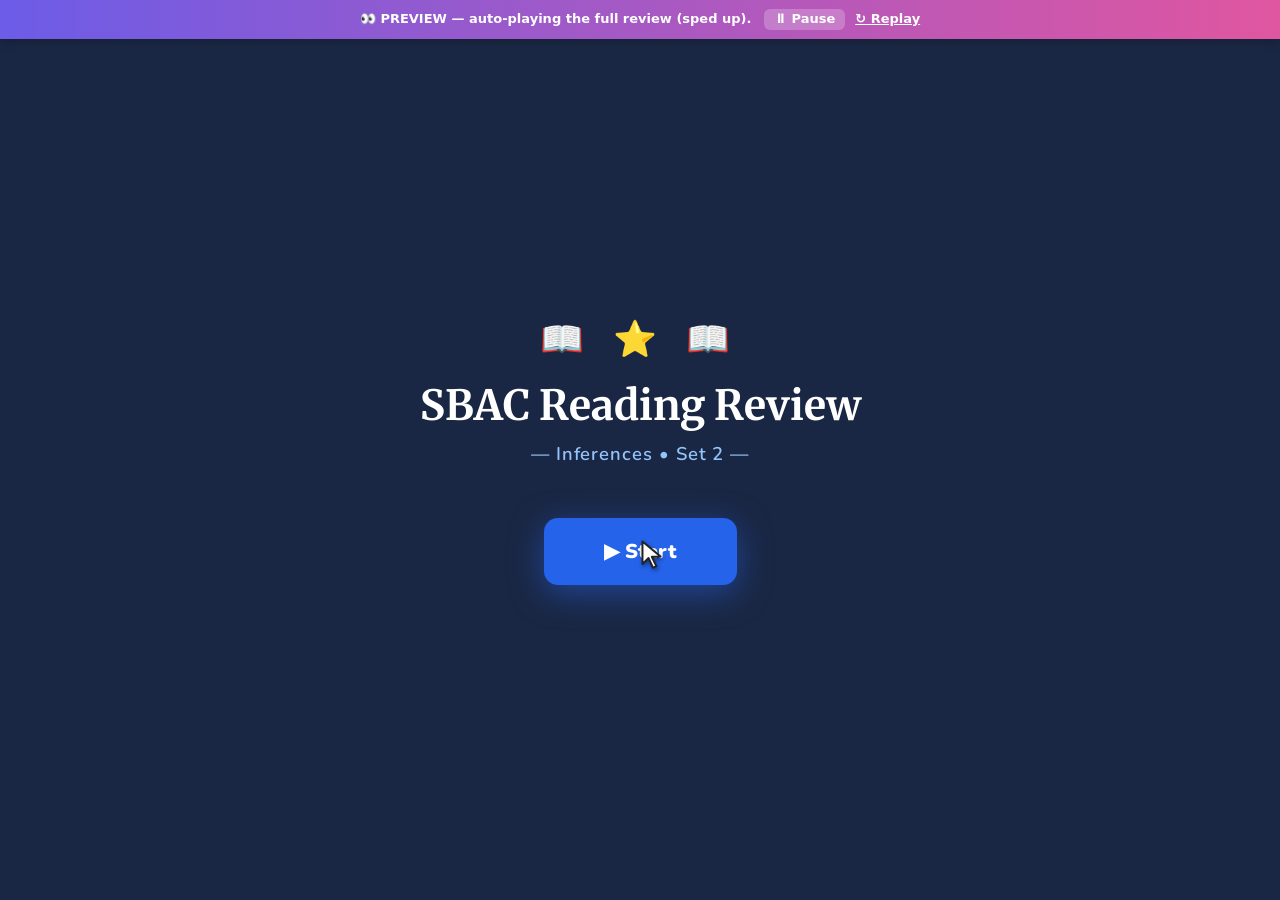
<file: previews/sbac-inferences-set-2/index.html>
<!DOCTYPE html>
<html lang="en">
<head>
<meta charset="UTF-8">
<meta name="viewport" content="width=device-width, initial-scale=1.0">
<title>SBAC Reading Review - Inferences Set 2</title>
<link href="https://fonts.googleapis.com/css2?family=Nunito:wght@400;600;700;800;900&family=Merriweather:ital,wght@0,400;0,700;1,400&display=swap" rel="stylesheet">
<style>
:root{--navy:#1a2744;--blue:#2563eb;--sky:#dbeafe;--green:#16a34a;--green-bg:#dcfce7;--red:#dc2626;--red-bg:#fee2e2;--gray:#64748b;--light:#f8fafc;--border:#e2e8f0;--passage-bg:#f0f4ff;}
*{box-sizing:border-box;margin:0;padding:0;}
body{font-family:'Nunito',sans-serif;background:var(--light);color:var(--navy);min-height:100vh;}
.tts-word.speaking{background:#fde68a;border-radius:3px;outline:2px solid #f59e0b;padding:0 1px;}
.cover-page{position:fixed;inset:0;z-index:999;background:var(--navy);display:flex;flex-direction:column;align-items:center;justify-content:center;text-align:center;padding:40px 24px;}
.cover-page.hidden{display:none;}
.cover-stars{font-size:2.2rem;margin-bottom:18px;letter-spacing:10px;}
.cover-title{font-family:'Merriweather',serif;font-size:2.6rem;font-weight:700;color:white;line-height:1.2;margin-bottom:10px;}
.cover-sub{font-size:1.15rem;color:#93c5fd;margin-bottom:52px;font-weight:600;letter-spacing:.05em;}
.cover-btn{background:#2563eb;color:white;border:none;font-family:'Nunito',sans-serif;font-size:1.25rem;font-weight:900;padding:20px 60px;border-radius:14px;cursor:pointer;box-shadow:0 8px 32px rgba(37,99,235,.5);transition:transform .15s,box-shadow .15s;}
.cover-btn:hover{transform:translateY(-3px);box-shadow:0 14px 44px rgba(37,99,235,.7);}
.name-screen{position:fixed;inset:0;z-index:998;background:var(--navy);display:flex;flex-direction:column;align-items:center;justify-content:center;text-align:center;padding:40px 24px;}
.name-screen.hidden{display:none;}
.name-title{font-family:'Merriweather',serif;font-size:1.9rem;font-weight:700;color:white;margin-bottom:10px;}
.name-sub{color:#93c5fd;font-size:1rem;margin-bottom:32px;}
.name-input{font-family:'Nunito',sans-serif;font-size:1.2rem;font-weight:700;padding:16px 24px;border-radius:10px;border:2px solid #60a5fa;background:#1e3a6e;color:white;width:360px;max-width:90vw;text-align:center;outline:none;margin-bottom:8px;}
.name-input::placeholder{color:#475569;}
.name-input:focus{border-color:#93c5fd;}
.name-error{color:#f87171;font-size:.88rem;font-weight:700;min-height:22px;margin-bottom:16px;}
.name-btn{background:#2563eb;color:white;border:none;font-family:'Nunito',sans-serif;font-size:1.1rem;font-weight:900;padding:15px 50px;border-radius:10px;cursor:pointer;transition:background .2s;}
.name-btn:hover{background:#1d4ed8;}
.resume-toast{display:none;position:fixed;bottom:24px;left:50%;transform:translateX(-50%);background:#1a2744;color:#93c5fd;border:1px solid #60a5fa44;padding:12px 24px;border-radius:10px;font-weight:700;font-size:.88rem;z-index:500;box-shadow:0 4px 20px rgba(0,0,0,.3);}
.finish-warning{display:none;position:fixed;bottom:24px;left:50%;transform:translateX(-50%);background:#fee2e2;color:#dc2626;border:1.5px solid #dc2626;padding:12px 24px;border-radius:10px;font-weight:700;font-size:.88rem;z-index:500;box-shadow:0 4px 20px rgba(0,0,0,.2);max-width:90vw;text-align:center;}
header{background:var(--navy);color:white;position:sticky;top:0;z-index:100;box-shadow:0 4px 20px rgba(0,0,0,.3);}
.header-inner{max-width:1100px;margin:0 auto;padding:10px 24px;display:flex;align-items:center;justify-content:space-between;flex-wrap:wrap;gap:8px;}
.site-title{font-size:1.2rem;font-weight:900;letter-spacing:-.02em;}
.site-title span{color:#60a5fa;}
.header-right{display:flex;align-items:center;gap:10px;flex-wrap:wrap;}
.score-badge{background:#60a5fa22;border:1px solid #60a5fa55;border-radius:999px;padding:5px 14px;font-size:.82rem;font-weight:700;color:#93c5fd;white-space:nowrap;}
.font-controls{display:flex;align-items:center;gap:4px;}
.font-lbl{color:#93c5fd;font-size:.72rem;font-weight:800;text-transform:uppercase;letter-spacing:.06em;margin-right:4px;}
.font-btn{background:#1e3a6e;color:#93c5fd;border:1px solid #2d4f8a;border-radius:5px;font-family:'Nunito',sans-serif;font-weight:800;cursor:pointer;padding:3px 9px;transition:all .15s;}
.font-btn:hover,.font-btn.active-font{background:#2563eb;color:white;border-color:#2563eb;}
.passage-nav{background:#253258;display:flex;overflow-x:auto;scrollbar-width:none;border-bottom:2px solid #60a5fa33;}
.passage-nav::-webkit-scrollbar{display:none;}
.passage-nav button{background:none;border:none;color:#93c5fd;font-family:'Nunito',sans-serif;font-size:.78rem;font-weight:700;padding:9px 14px;cursor:pointer;white-space:nowrap;border-bottom:3px solid transparent;transition:all .2s;flex-shrink:0;display:flex;align-items:center;gap:5px;}
.passage-nav button:hover{color:white;background:rgba(255,255,255,.05);}
.passage-nav button.active{color:white;border-bottom-color:#60a5fa;background:rgba(96,165,250,.1);}
.nav-prog{background:#60a5fa22;border-radius:999px;padding:1px 6px;font-size:.68rem;font-weight:900;color:#60a5fa;}
.nav-done{color:#16a34a;font-weight:900;font-size:.8rem;}
.tts-bar{background:#1e3a6e;border-bottom:1px solid #2d4f8a;padding:7px 24px;display:flex;align-items:center;gap:8px;flex-wrap:wrap;}
.tts-label{color:#93c5fd;font-size:.72rem;font-weight:800;text-transform:uppercase;letter-spacing:.06em;}
.tts-btn{background:#2563eb;color:white;border:none;font-family:'Nunito',sans-serif;font-size:.78rem;font-weight:800;padding:5px 12px;border-radius:6px;cursor:pointer;transition:background .15s;}
.tts-btn:hover{background:#1d4ed8;}
.tts-btn.stop{background:#dc2626;}
.tts-btn.stop:hover{background:#b91c1c;}
.tts-status{color:#60a5fa;font-size:.75rem;font-weight:700;font-style:italic;}
main{max-width:1100px;margin:0 auto;padding:16px 20px 60px;}
.progress-label{font-size:.72rem;font-weight:800;color:var(--gray);margin-bottom:5px;text-transform:uppercase;letter-spacing:.05em;}
.progress-bar{height:7px;background:var(--border);border-radius:999px;overflow:hidden;margin-bottom:18px;}
.progress-fill{height:100%;background:linear-gradient(90deg,var(--blue),#60a5fa);border-radius:999px;transition:width .5s ease;width:0%;}
.passage-panel{display:none;}
.passage-panel.active{display:block;}
.passage-header{margin-bottom:12px;}
.passage-tag{display:inline-block;background:var(--blue);color:white;font-size:.7rem;font-weight:800;letter-spacing:.08em;text-transform:uppercase;padding:3px 10px;border-radius:4px;margin-bottom:5px;}
.passage-title{font-family:'Merriweather',serif;font-size:1.1rem;font-weight:700;margin-bottom:2px;}
.passage-author{font-size:.85rem;color:var(--gray);}
.layout{display:grid;grid-template-columns:1fr 1fr;gap:22px;align-items:start;}
@media(max-width:750px){.layout{grid-template-columns:1fr;}}
.passage-col{position:sticky;top:120px;}
.passage-read-btn{width:100%;background:#1e3a6e;color:#93c5fd;border:1px solid #2d4f8a;border-bottom:none;border-radius:12px 12px 0 0;font-family:'Nunito',sans-serif;font-size:.82rem;font-weight:800;padding:9px;cursor:pointer;transition:background .15s;}
.passage-read-btn:hover{background:#253258;color:white;}
.passage-box{background:var(--passage-bg);border:1px solid #c7d7fb;border-radius:0 0 12px 12px;padding:20px 22px;font-family:'Merriweather',serif;font-size:.9rem;line-height:1.9;max-height:calc(100vh - 240px);overflow-y:auto;}
.passage-box p{margin-bottom:12px;}
.passage-box p:last-child{margin-bottom:0;}
.passage-box .section-head{font-weight:700;margin-top:16px;}
.passage-box .footnote{font-size:.75rem;color:var(--gray);margin-top:12px;}
.passage-box .copyright{font-size:.72rem;color:var(--gray);border-top:1px solid #c7d7fb;margin-top:16px;padding-top:10px;}
.pass-prog-wrap{margin-bottom:14px;}
.pass-prog-label{font-size:.75rem;font-weight:800;color:var(--gray);display:block;margin-bottom:4px;text-transform:uppercase;letter-spacing:.04em;}
.pass-prog-bar{height:6px;background:var(--border);border-radius:999px;overflow:hidden;}
.pass-prog-fill{height:100%;background:linear-gradient(90deg,var(--blue),#60a5fa);border-radius:999px;transition:width .4s ease;width:0%;}
.questions-box{display:flex;flex-direction:column;gap:16px;}
.question-card{background:white;border:1.5px solid var(--border);border-radius:12px;padding:16px;}
.q-header{display:flex;align-items:flex-start;gap:10px;margin-bottom:11px;}
.q-num{background:var(--navy);color:white;font-weight:900;font-size:.82rem;width:26px;height:26px;border-radius:50%;display:flex;align-items:center;justify-content:center;flex-shrink:0;}
.q-stem{font-size:.87rem;font-weight:700;line-height:1.5;flex:1;}
.q-read-btn{background:#dbeafe;color:#1d4ed8;border:1px solid #bfdbfe;border-radius:6px;font-size:.95rem;width:30px;height:30px;cursor:pointer;flex-shrink:0;display:flex;align-items:center;justify-content:center;transition:background .15s;padding:0;}
.q-read-btn:hover{background:#bfdbfe;}
.part-label{display:inline-block;font-size:.7rem;font-weight:800;text-transform:uppercase;letter-spacing:.06em;color:var(--blue);background:var(--sky);padding:2px 8px;border-radius:4px;margin:7px 0 5px;}
.part-row{display:flex;align-items:center;gap:8px;margin:7px 0 4px;}
.part-row .part-label{margin:0;}
.part-stem{font-size:.85rem;font-weight:700;margin-bottom:9px;line-height:1.5;}
.choices{list-style:none;display:flex;flex-direction:column;gap:6px;}
.choice-btn{width:100%;text-align:left;background:var(--light);border:1.5px solid var(--border);border-radius:8px;padding:8px 12px;font-family:'Nunito',sans-serif;font-size:.82rem;font-weight:600;color:var(--navy);cursor:pointer;display:flex;align-items:flex-start;gap:8px;transition:all .15s;line-height:1.45;}
.choice-btn:hover:not(:disabled){background:var(--sky);border-color:var(--blue);}
.choice-btn .letter{font-weight:900;color:var(--blue);min-width:16px;flex-shrink:0;}
.choice-btn.correct{background:var(--green-bg);border-color:var(--green);color:#14532d;}
.choice-btn.correct .letter{color:var(--green);}
.choice-btn.wrong{background:var(--red-bg);border-color:var(--red);color:#7f1d1d;}
.choice-btn.wrong .letter{color:var(--red);}
.choice-btn:disabled{cursor:default;}
.feedback{margin-top:9px;font-size:.8rem;font-weight:700;padding:8px 11px;border-radius:8px;display:none;}
.feedback.show{display:block;}
.feedback.correct{background:var(--green-bg);color:var(--green);}
.feedback.wrong{background:var(--red-bg);color:var(--red);}
.next-story-btn{display:block;width:100%;margin-top:14px;background:var(--navy);color:white;border:none;font-family:'Nunito',sans-serif;font-size:.95rem;font-weight:900;padding:13px;border-radius:10px;cursor:pointer;transition:background .2s;}
.next-story-btn:hover{background:#2563eb;}
.finish-btn{display:block;width:100%;margin-top:14px;background:#94a3b8;color:white;border:none;font-family:'Nunito',sans-serif;font-size:.95rem;font-weight:900;padding:13px;border-radius:10px;cursor:not-allowed;transition:all .2s;opacity:.7;}
.finish-btn-ready{background:#16a34a !important;cursor:pointer !important;opacity:1 !important;}
.finish-btn-ready:hover{background:#15803d !important;}
.final-results{display:none;padding:30px 0 60px;}
.final-results.show{display:block;}
.final-header{text-align:center;padding:0 20px 24px;}
.final-student{font-size:1.4rem;font-weight:900;color:var(--navy);margin-bottom:4px;}
.final-time-line{font-size:.85rem;color:var(--gray);margin-bottom:18px;}
.final-score-big{font-size:4.5rem;font-weight:900;color:var(--navy);line-height:1;}
.final-pct{font-size:1.5rem;font-weight:700;color:var(--blue);margin-bottom:8px;}
.final-msg{font-size:1.1rem;font-weight:700;margin-bottom:8px;}
.submit-status{font-size:.88rem;font-weight:700;color:var(--green);margin-bottom:20px;min-height:20px;}
.res-summary{display:flex;gap:12px;justify-content:center;flex-wrap:wrap;margin-bottom:20px;}
.res-sum-item{background:white;border:1.5px solid var(--border);border-radius:12px;padding:14px 22px;text-align:center;min-width:110px;}
.res-sum-val{font-size:1.5rem;font-weight:900;color:var(--navy);}
.res-sum-key{font-size:.72rem;color:var(--gray);font-weight:700;text-transform:uppercase;letter-spacing:.05em;margin-top:2px;}
.res-passage-block{background:white;border:1.5px solid var(--border);border-radius:12px;margin-bottom:14px;overflow:hidden;}
.res-pass-header{display:flex;align-items:center;justify-content:space-between;padding:11px 16px;background:var(--light);border-bottom:1px solid var(--border);}
.res-pass-title{font-weight:800;font-size:.88rem;}
.res-pass-score{font-weight:900;font-size:.95rem;}
.res-table{width:100%;border-collapse:collapse;font-size:.8rem;}
.res-table th{background:var(--navy);color:white;padding:7px 11px;font-weight:800;text-align:left;}
.res-table td{padding:7px 11px;border-bottom:1px solid var(--border);}
.res-table tr:last-child td{border-bottom:none;}
.row-right td{background:#f0fdf4;}
.row-wrong td{background:#fff5f5;}
.q-type-cell{font-size:.73rem;color:var(--gray);font-weight:700;}
.ans-right{color:var(--green);font-weight:900;}
.ans-wrong{color:var(--red);font-weight:900;}
.res-skills-block{background:white;border:1.5px solid var(--border);border-radius:12px;margin-bottom:14px;overflow:hidden;}
.skill-row{display:flex;align-items:center;gap:10px;padding:9px 14px;border-bottom:1px solid var(--border);}
.skill-row:last-child{border-bottom:none;}
.skill-name{font-size:.8rem;font-weight:700;min-width:170px;}
.skill-bar-wrap{flex:1;height:10px;background:var(--border);border-radius:999px;overflow:hidden;}
.skill-bar-fill{height:100%;border-radius:999px;transition:width .6s ease;}
.skill-pct{font-size:.8rem;font-weight:900;min-width:80px;text-align:right;}
.dashboard-panel{display:none;max-width:900px;margin:20px auto;padding:0 20px 60px;}
.dashboard-panel.show{display:block;}
.dash-header{font-family:'Merriweather',serif;font-size:1.4rem;font-weight:700;margin-bottom:4px;}
.dash-sub{font-size:.85rem;color:var(--gray);margin-bottom:20px;}
.dash-summary-bar{display:flex;gap:12px;margin-bottom:16px;flex-wrap:wrap;}
.dash-sum-item{background:white;border:1.5px solid var(--border);border-radius:10px;padding:14px 20px;text-align:center;min-width:100px;}
.dash-sum-val{font-size:1.8rem;font-weight:900;}
.dash-sum-key{font-size:.72rem;color:var(--gray);font-weight:700;text-transform:uppercase;letter-spacing:.05em;margin-top:2px;}
.dash-table{width:100%;border-collapse:collapse;font-size:.85rem;background:white;border-radius:12px;overflow:hidden;border:1.5px solid var(--border);}
.dash-table th{background:var(--navy);color:white;padding:10px 14px;font-weight:800;text-align:left;}
.dash-table td{padding:9px 14px;border-bottom:1px solid var(--border);}
.dash-table tr:last-child td{border-bottom:none;}
.dash-table tr:nth-child(even) td{background:var(--light);}
.dash-score-bar{height:6px;background:var(--border);border-radius:999px;overflow:hidden;margin-top:4px;}
.dash-score-fill{height:100%;border-radius:999px;}
.dash-empty{text-align:center;color:var(--gray);padding:40px;font-size:.9rem;}
.btn-row{display:flex;gap:12px;justify-content:center;flex-wrap:wrap;margin-top:22px;}
.btn-restart{background:var(--navy);color:white;border:none;font-family:'Nunito',sans-serif;font-size:.95rem;font-weight:800;padding:13px 28px;border-radius:10px;cursor:pointer;}
.btn-restart:hover{background:#253258;}
.btn-print{background:var(--blue);color:white;border:none;font-family:'Nunito',sans-serif;font-size:.95rem;font-weight:800;padding:13px 28px;border-radius:10px;cursor:pointer;}
.btn-print:hover{background:#1d4ed8;}
.btn-dash{background:#7c3aed;color:white;border:none;font-family:'Nunito',sans-serif;font-size:.95rem;font-weight:800;padding:13px 28px;border-radius:10px;cursor:pointer;}
.btn-dash:hover{background:#6d28d9;}
@media print{header,.tts-bar,.passage-nav,.progress-bar,.progress-label,.btn-row,.passage-read-btn,.q-read-btn,.next-story-btn,.finish-btn,.font-controls,.resume-toast,.finish-warning{display:none !important;}.final-results,.dashboard-panel{display:block !important;}.passage-panel{display:none !important;}}
</style>
</head>
<body>
<iframe name="hidden_iframe" style="display:none;"></iframe>
<div class="resume-toast" id="resumeToast">Progress restored! Keep going where you left off.</div>
<div id="finishWarning" class="finish-warning"></div>

<div class="cover-page" id="coverPage">
  <div class="cover-stars">&#x1F4D6; &#x2B50; &#x1F4D6;</div>
  <div class="cover-title">SBAC Reading Review</div>
  <div class="cover-sub">&#x2014; Inferences &bull; Set 2 &#x2014;</div>
  <button class="cover-btn" onclick="showNameScreen()">&#x25B6; Start</button>
</div>

<div class="name-screen hidden" id="nameScreen">
  <div class="cover-stars">&#x270F;&#xFE0F;</div>
  <div class="name-title">What is your name?</div>
  <div class="name-sub">Type your full name before you begin.</div>
  <input class="name-input" id="nameInput" type="text" placeholder="First and Last Name" autocomplete="off"/>
  <div class="name-error" id="nameError">&nbsp;</div>
  <button class="name-btn" onclick="startReview()">Begin Review &#x2192;</button>
</div>

<div class="name-screen hidden" id="resumePopup">
  <div class="cover-stars">&#x1F4BE;</div>
  <div class="name-title">Resume Session?</div>
  <div class="name-sub" id="resumePopupMsg">A previous session was found on this device.</div>
  <div style="display:flex;gap:16px;margin-top:8px;flex-wrap:wrap;justify-content:center;">
    <button class="name-btn" onclick="resumeYes()" style="background:#16a34a;">&#x2705; Yes, Resume</button>
    <button class="name-btn" onclick="resumeNo()" style="background:#dc2626;">&#x274C; No, Start Fresh</button>
  </div>
</div>

<div id="appShell" style="display:none;">
<header>
  <div class="header-inner">
    <div class="site-title">SBAC Reading Review <span>&#x2013; Inferences Set 2</span></div>
    <div class="header-right">
      <div class="font-controls">
        <span class="font-lbl">Text:</span>
        <button class="font-btn" id="font-small" onclick="setFont('small')" style="font-size:.75rem;">A</button>
        <button class="font-btn active-font" id="font-medium" onclick="setFont('medium')" style="font-size:.9rem;">A</button>
        <button class="font-btn" id="font-large" onclick="setFont('large')" style="font-size:1.05rem;">A</button>
      </div>
      <div class="score-badge" id="scoreBadge">0 of 0 answered</div>
    </div>
  </div>
  <nav class="passage-nav" id="passageNav"></nav>
  <div class="tts-bar">
    <span class="tts-label">&#x1F50A; Read Aloud:</span>
    <button class="tts-btn stop" onclick="stopReading()"><span aria-hidden="true">&#x23F9;</span> Stop</button>
    <span class="tts-status" id="ttsStatus"></span>
  </div>
</header>
<main>
  <div class="progress-label">Overall Progress</div>
  <div class="progress-bar"><div class="progress-fill" id="progressFill"></div></div>
  <div id="passagePanels"></div>
  <div class="final-results" id="finalResults">
    <div class="final-header">
      <div class="final-student" id="finalName"></div>
      <div class="final-time-line" id="finalTime"></div>
      <div class="final-score-big" id="finalScore"></div>
      <div class="final-pct" id="finalLabel"></div>
      <div class="final-msg" id="finalMsg"></div>
      <div class="submit-status" id="submitStatus"></div>
    </div>
    <div id="resultsTableContainer" style="max-width:900px;margin:0 auto;padding:0 20px;"></div>
    <div class="btn-row">
      <button class="btn-print" onclick="window.print()">&#x1F5A8; Print Results</button>
      <button class="btn-dash" onclick="showDashboard()">&#x1F4CA; Class Dashboard</button>
      <button class="btn-restart" onclick="restartAll()">&#x1F504; Start Over</button>
    </div>
  </div>
</main>
</div>

<div class="dashboard-panel" id="dashboardPanel">
  <div class="dash-header">&#x1F4CA; Class Dashboard</div>
  <div class="dash-sub">All student results submitted on this device &mdash; sorted by score</div>
  <div id="dashContent"></div>
  <div class="btn-row">
    <button class="btn-print" onclick="window.print()">&#x1F5A8; Print Dashboard</button>
    <button class="btn-restart" onclick="hideDashboard()">&#x2190; Back to Results</button>
  </div>
</div>

<script>



const passages = [
  {
    tag: "Passage 1 · Informational",
    title: "The Dog Who Learned to Listen",
    author: "An original passage",
    text: `<p>Most dogs bark at strangers. Most dogs chase squirrels. But a golden retriever named Roselle did something far more important on September 11, 2001.</p>
<p>Roselle was a guide dog. Her owner, Michael Hingson, was blind. Every day, Roselle led Michael safely to his office on the 78th floor of the World Trade Center in New York City.</p>
<p>On that Tuesday morning, a plane struck the tower. The building shook. People screamed. Smoke filled the air. Michael could not see the chaos around him, but Roselle stayed completely calm. She did not bark. She did not run. She pressed close to Michael's side and waited.</p>
<p>"Forward," Michael told her. Roselle moved.</p>
<p>For the next hour, Roselle guided Michael down 78 flights of stairs. Around them, people were frightened and confused. But Roselle walked steadily, never rushing, never stopping. Other people in the stairwell reached out to touch her golden fur. It helped them feel less afraid.</p>
<p>When they finally reached the street, the tower collapsed behind them. Roselle kept walking, leading Michael to safety.</p>
<p>Later, Michael said that Roselle never thought of herself as a hero. She simply did her job — the job she had trained years to do. She listened, she led, and she never gave up.</p>
<p>Roselle received many awards for her courage. But on the day that mattered most, she did not need a trophy. She needed only to trust her training and love her owner.</p>`,
    questions: [
      {
        stem: "What can the reader infer about why Roselle stayed calm when the building shook?",
        choices: [
          "Roselle did not notice that anything was wrong.",
          "Roselle had been trained to stay calm and guide her owner in difficult situations.",
          "Roselle was excited to walk down the stairs.",
          "Roselle had been in an emergency before and knew what to do."
        ],
        correct: 1,
        explanation: "The passage says Roselle 'simply did her job — the job she had trained years to do,' which supports the inference that her training prepared her to stay calm."
      },
      {
        stem: "Which detail from the passage best supports the idea that Roselle helped people other than Michael on that day?",
        choices: [
          "Roselle was a guide dog who led Michael to his office every day.",
          "Other people in the stairwell reached out to touch her golden fur, and it helped them feel less afraid.",
          "Roselle received many awards for her courage.",
          "Michael told Roselle to move forward and she obeyed."
        ],
        correct: 1,
        explanation: "People in the stairwell touching Roselle's fur to feel less afraid shows she helped others beyond just guiding Michael."
      },
      {
        parts: true,
        partA: {
          stem: "Which sentence best describes the main idea of the passage?",
          choices: [
            "Guide dogs are smarter than other dogs.",
            "The World Trade Center was a dangerous place to work.",
            "A trained guide dog used her skills to save her owner and comfort others during a crisis.",
            "Michael Hingson was brave because he went to work every day despite being blind."
          ],
          correct: 2,
          explanation: "The whole passage focuses on how Roselle used her training to guide Michael to safety and help others during the September 11 emergency."
        },
        partB: {
          stem: "Which detail from the passage best supports your answer in Part A?",
          choices: [
            "Most dogs bark at strangers and chase squirrels.",
            "For the next hour, Roselle guided Michael down 78 flights of stairs, walking steadily, never rushing, never stopping.",
            "Roselle received many awards for her courage.",
            "Michael Hingson was blind and worked on the 78th floor."
          ],
          correct: 1,
          explanation: "Roselle guiding Michael steadily down 78 floors without stopping is the clearest example of her using her training during a crisis."
        }
      }
    ]
  },
  {
    tag: "Passage 2 · Informational",
    title: "The Girl Who Mapped the Ocean Floor",
    author: "An original passage",
    text: `<p>Before Marie Tharp came along, nobody knew what the bottom of the ocean really looked like. Most scientists believed the ocean floor was flat and featureless — like a giant bathtub. Marie proved them wrong.</p>
<p>Marie grew up in the 1920s and 1930s, when most women were not encouraged to become scientists. But Marie loved maps. Her father made soil maps for the government, and as a little girl, she traveled with him all over the country. She watched him measure land and turn numbers into pictures. She decided she wanted to do the same thing.</p>
<p>In 1948, Marie got a job at Columbia University in New York City. Her boss, a scientist named Bruce Heezen, collected data from ships crossing the Atlantic Ocean. The ships sent sound waves down to the ocean floor. By measuring how long it took the waves to bounce back, scientists could figure out how deep the water was at each spot.</p>
<p>Bruce gathered the numbers. Marie turned them into maps.</p>
<p>Day after day, Marie plotted thousands of data points on large sheets of paper. Slowly, a picture appeared. There was a giant mountain range running right down the middle of the Atlantic Ocean. And through the center of those mountains was a deep crack — a rift valley — stretching for thousands of miles.</p>
<p>When Marie showed Bruce her discovery, he told her she was wrong. "That cannot be right," he said. It took two years and much more data before Bruce admitted that Marie had found something real.</p>
<p>Marie's map of the ocean floor changed science forever. It helped prove the theory of plate tectonics — the idea that Earth's surface is made of giant moving pieces. Today, her map is considered one of the most important scientific documents of the twentieth century.</p>`,
    questions: [
      {
        parts: true,
        partA: {
          stem: "What inference can be made about why Bruce Heezen first told Marie she was wrong?",
          choices: [
            "Bruce believed the ocean floor was flat, and Marie's discovery did not match what scientists expected.",
            "Bruce wanted to take credit for Marie's discovery himself.",
            "Bruce did not trust maps made from sound wave data.",
            "Bruce had never heard of a rift valley before."
          ],
          correct: 0,
          explanation: "The passage says scientists believed the ocean floor was flat. Marie's discovery of a mountain range and rift valley challenged that belief, which is why Bruce resisted it."
        },
        partB: {
          stem: "Which detail from the passage best supports your answer in Part A?",
          choices: [
            "Marie's father made soil maps and she traveled with him as a child.",
            "The ships sent sound waves down to the ocean floor to measure depth.",
            "Most scientists believed the ocean floor was flat and featureless — like a giant bathtub.",
            "It took two years and much more data before Bruce admitted Marie had found something real."
          ],
          correct: 2,
          explanation: "The detail that scientists believed the ocean floor was flat directly explains why Bruce rejected Marie's unexpected finding of mountains and a rift valley."
        }
      },
      {
        stem: "Which detail best supports the inference that Marie's work was difficult and required great patience?",
        choices: [
          "Marie loved maps from the time she was a little girl.",
          "Day after day, Marie plotted thousands of data points on large sheets of paper.",
          "Bruce Heezen collected data from ships crossing the Atlantic Ocean.",
          "Marie's map helped prove the theory of plate tectonics."
        ],
        correct: 1,
        explanation: "Plotting thousands of data points day after day shows that Marie's work required patience and persistence over a long period of time."
      },
      {
        stem: "The reader can infer that Marie faced challenges as a scientist because of her gender. Which detail from the passage best supports this inference?",
        choices: [
          "Marie got a job at Columbia University in 1948.",
          "Marie grew up in the 1920s and 1930s, when most women were not encouraged to become scientists.",
          "Bruce gathered the numbers while Marie turned them into maps.",
          "Marie's map is considered one of the most important scientific documents of the twentieth century."
        ],
        correct: 1,
        explanation: "The passage directly states that most women were not encouraged to become scientists during the time Marie grew up, supporting the inference that she faced gender-related challenges."
      }
    ]
  },
  {
    tag: "Passage 3 · Informational",
    title: "Why Elephants Never Forget",
    author: "An original passage",
    text: `<p>You have probably heard the saying: an elephant never forgets. It turns out this is not just a saying. Elephants really do have remarkable memories — and scientists are beginning to understand why.</p>
<p>Elephants live in family groups led by the oldest female, called the matriarch. She is usually the largest elephant in the group, and she has lived the longest. Over her lifetime, she learns to recognize hundreds of other elephants — both friends and strangers. She also remembers where to find water during dry seasons, even if she has not visited that spot in many years.</p>
<p>In one study, scientists played recordings of calls from elephants the group had not heard in years. When researchers played the call of a friendly elephant, the matriarch moved the family calmly toward the sound. But when they played the call of a stranger, she positioned herself between the sound and her family, ready to protect them.</p>
<p>Elephants also remember sadness. When an elephant in the family dies, the others will return to the place where the elephant died, sometimes years later. They stand quietly and touch the bones with their trunks. Scientists call this mourning behavior.</p>
<p>Why do elephants have such powerful memories? Researchers believe it is connected to their large brains. The part of the brain connected to memory and emotion — called the hippocampus — is especially well developed in elephants.</p>
<p>In the wild, a good memory can mean the difference between life and death. Knowing which animals are safe, where water is hidden, and which paths lead to danger helps the whole family survive. The matriarch's memory is the group's greatest tool.</p>`,
    questions: [
      {
        stem: "What can the reader infer about why the matriarch is the leader of the elephant family?",
        choices: [
          "She is the leader because she is the fastest runner in the group.",
          "Her age and experience give her the knowledge and memory the family needs to survive.",
          "She is the leader because she has the loudest call.",
          "Scientists chose her to be the leader during their studies."
        ],
        correct: 1,
        explanation: "The passage explains that the matriarch has lived the longest, remembers the most, and uses that knowledge to protect and guide her family — making age and experience the basis for her leadership."
      },
      {
        parts: true,
        partA: {
          stem: "Which of these inferences about elephant memory is supported by the passage?",
          choices: [
            "Elephants only remember things that happened recently.",
            "Elephants use their memories to keep their families safe.",
            "Elephants have better memories than any other animal.",
            "Elephants forget the location of water during dry seasons."
          ],
          correct: 1,
          explanation: "The passage describes elephants using memory to recognize friends and strangers, find water, and protect their families — all supporting the idea that memory helps keep them safe."
        },
        partB: {
          stem: "Which detail from the passage best supports your answer in Part A?",
          choices: [
            "Elephants live in family groups led by the oldest female.",
            "The part of the brain connected to memory is especially well developed in elephants.",
            "When researchers played the call of a stranger, the matriarch positioned herself between the sound and her family, ready to protect them.",
            "Elephants return to the place where a family member died, sometimes years later."
          ],
          correct: 2,
          explanation: "The matriarch protecting her family from a stranger based on her memory of the call is the most direct example of memory being used for safety."
        }
      },
      {
        stem: "Read this sentence from the passage: 'Knowing which animals are safe, where water is hidden, and which paths lead to danger helps the whole family survive.' What does this sentence suggest about the matriarch's role?",
        choices: [
          "The matriarch teaches the young elephants how to find food.",
          "The matriarch's memory is the most important resource the family has for staying alive.",
          "The matriarch spends most of her time searching for water.",
          "The matriarch decides when the family should move to a new location."
        ],
        correct: 1,
        explanation: "The sentence lists survival skills that all depend on memory, and the passage connects this memory to the matriarch — suggesting her memory is the family's most important resource."
      }
    ]
  },
  {
    tag: "Passage 4 · Literary",
    title: "The Substitute",
    author: "An original story",
    text: `<p>When Mrs. Flores was absent, Room 14 always turned into a circus. Everyone knew it. The substitute would walk in looking nervous, and within five minutes, paper airplanes would be sailing across the room.</p>
<p>But the substitute who arrived on Thursday was different.</p>
<p>He was tall, with white hair and a calm face. He did not look nervous at all. He set his bag down on Mrs. Flores's desk, looked around the room slowly, and said nothing. Just looked.</p>
<p>The class waited.</p>
<p>"My name is Mr. Adeyemi," he finally said. "I have been a teacher for thirty-one years. I have seen every trick there is. So let's skip that part."</p>
<p>Someone giggled. Mr. Adeyemi looked in that direction but did not look angry.</p>
<p>"I thought we might do something interesting today instead," he said. He reached into his bag and pulled out a large glass jar filled with sand. He set it on the desk.</p>
<p>"What is that?" asked Destiny.</p>
<p>"A question," Mr. Adeyemi said. He pulled out three large rocks and dropped them into the jar one by one. Then he held up the jar. "Is it full?"</p>
<p>"Yes," said most of the class.</p>
<p>Mr. Adeyemi smiled and reached back into his bag. He pulled out a bag of small pebbles and poured them in. They filled the gaps between the rocks. "Now?"</p>
<p>Nobody answered.</p>
<p>He pulled out a bag of fine sand and poured it in. It filled every remaining space. Then he poured in a glass of water.</p>
<p>"The point," he said, sitting on the edge of the desk, "is that there is always more room than you think. Always more to learn. Always more space for something important." He paused. "Room 14, I think you have more room than you realize."</p>
<p>Nobody threw a paper airplane that day.</p>`,
    questions: [
      {
        stem: "What can the reader infer about Mr. Adeyemi from the detail that he 'looked around the room slowly and said nothing'?",
        choices: [
          "Mr. Adeyemi was nervous and did not know how to begin.",
          "Mr. Adeyemi was confident and in control from the moment he arrived.",
          "Mr. Adeyemi was looking for something he had lost.",
          "Mr. Adeyemi did not like the students in Room 14."
        ],
        correct: 1,
        explanation: "Taking time to look around without speaking — while students waited — shows Mr. Adeyemi was calm and in control, not nervous like other substitutes."
      },
      {
        parts: true,
        partA: {
          stem: "Which sentence best describes the theme of this passage?",
          choices: [
            "Teachers should always be strict with their students.",
            "Students learn best when a teacher is funny and entertaining.",
            "There is always more room to grow and learn than you might think.",
            "Science experiments are the best way to teach a lesson."
          ],
          correct: 2,
          explanation: "Mr. Adeyemi's jar demonstration is about how there is always more room than it seems — and he applies this directly to the students, making it the central theme."
        },
        partB: {
          stem: "Which detail from the passage best supports your answer in Part A?",
          choices: [
            "He was tall, with white hair and a calm face.",
            "Someone giggled but Mr. Adeyemi did not look angry.",
            "'Room 14, I think you have more room than you realize,' he said.",
            "Nobody threw a paper airplane that day."
          ],
          correct: 2,
          explanation: "Mr. Adeyemi directly connects the jar lesson to the students by saying they have more room than they realize — this is the clearest statement of the theme."
        }
      },
      {
        parts: true,
        partA: {
          stem: "What inference can be made about why nobody threw a paper airplane that day?",
          choices: [
            "The students were afraid Mr. Adeyemi would send them to the principal.",
            "The students were engaged and impressed by Mr. Adeyemi.",
            "The students had run out of paper to make airplanes.",
            "The students were waiting for Mrs. Flores to come back."
          ],
          correct: 1,
          explanation: "The passage shows Mr. Adeyemi capturing the class with his jar demonstration — the lack of paper airplanes suggests the students were genuinely engaged, not just scared."
        },
        partB: {
          stem: "Which detail from the passage best supports your answer in Part A?",
          choices: [
            "Mr. Adeyemi set his bag down on Mrs. Flores's desk and looked around.",
            "He reached into his bag and pulled out a large glass jar filled with sand.",
            "Nobody answered when he asked if the jar was full after adding pebbles.",
            "He pulled out a glass of water and poured it in last."
          ],
          correct: 2,
          explanation: "The students going silent — not answering when asked if the jar was full — shows they were genuinely curious and thinking, which is why they stopped misbehaving."
        }
      }
    ]
  },
  {
    tag: "Passage 5 · Literary",
    title: "Too Loud",
    author: "An original story",
    text: `<p>Marcus did not like the lunch table by the window. It was where all the loud kids sat. They laughed big laughs and talked over each other and nobody ever seemed to need to breathe.</p>
<p>Marcus preferred the corner table. It was quieter there. He could eat his sandwich and read his book and nobody bothered him. That was the way he liked it.</p>
<p>One Tuesday, both corner seats were taken. Marcus stood in the middle of the cafeteria holding his tray, looking for somewhere to go.</p>
<p>"Hey." A girl at the window table waved at him. It was Priya, from his math class. "You can sit here."</p>
<p>Marcus hesitated. The table sounded like a thunderstorm.</p>
<p>He sat down anyway, at the far end, near Priya. He opened his book.</p>
<p>"What are you reading?" Priya asked.</p>
<p>"A book about deep-sea creatures." He turned it so she could see the cover — a picture of an anglerfish with its glowing light dangling in front of its enormous teeth.</p>
<p>Priya's eyes went wide. "Is that real?"</p>
<p>"Yeah. They live where no light reaches. They make their own."</p>
<p>"That's incredible." Priya called down the table. "Hey, Marcus knows about deep-sea fish!" And just like that, the thunderstorm turned toward him.</p>
<p>For the next twenty minutes, Marcus answered questions about gulper eels and bioluminescence and the pressure at the bottom of the ocean. He forgot about his sandwich. He forgot about his book. He forgot about the noise.</p>
<p>Walking back to class, Priya said, "You should sit with us more."</p>
<p>Marcus thought about it. Maybe loud was not so bad, he decided, when you were the one doing the talking.</p>`,
    questions: [
      {
        stem: "What can the reader infer about Marcus at the beginning of the passage?",
        choices: [
          "Marcus has no friends at school.",
          "Marcus prefers to be by himself and finds noisy situations uncomfortable.",
          "Marcus is not allowed to sit at the window table.",
          "Marcus does not enjoy eating lunch at school."
        ],
        correct: 1,
        explanation: "Marcus deliberately chooses the quiet corner table and describes the window table as sounding like a thunderstorm — showing he prefers solitude and finds noise uncomfortable."
      },
      {
        parts: true,
        partA: {
          stem: "Which of these inferences about Marcus is supported by the passage?",
          choices: [
            "Marcus wishes he were more like the loud kids at the window table.",
            "Marcus is passionate about a topic and enjoys sharing what he knows.",
            "Marcus is too shy to ever talk to other students.",
            "Marcus regrets sitting at the window table."
          ],
          correct: 1,
          explanation: "Marcus forgets his sandwich and his book while answering questions about deep-sea creatures for twenty minutes — showing he is enthusiastic and knowledgeable about the topic."
        },
        partB: {
          stem: "Which detail from the passage best supports your answer in Part A?",
          choices: [
            "Marcus hesitated before sitting at the window table.",
            "Priya waved at Marcus and invited him to sit down.",
            "For the next twenty minutes, Marcus answered questions about gulper eels and bioluminescence and the pressure at the bottom of the ocean.",
            "Marcus opened his book after sitting down at the far end of the table."
          ],
          correct: 2,
          explanation: "Marcus spending twenty minutes enthusiastically answering questions about deep-sea creatures shows his passion and knowledge on the topic."
        }
      },
      {
        stem: "What does Marcus most likely mean when he thinks that loud was not so bad 'when you were the one doing the talking'?",
        choices: [
          "Marcus decided he wanted to become a louder person in general.",
          "Marcus realized that being part of a conversation he cared about made noise feel different.",
          "Marcus was glad that the other students were finally quiet enough for him to speak.",
          "Marcus thought that talking was always better than listening."
        ],
        correct: 1,
        explanation: "Marcus was uncomfortable with noise when it had nothing to do with him, but when he was engaged in a conversation about something he loved, the noise stopped bothering him — showing context changes his experience of loudness."
      }
    ]
  },
  {
    tag: "Passage 6 · Literary",
    title: "Grandma's Garden in January",
    author: "An original story",
    text: `<p>In January, Grandma's garden looked dead.</p>
<p>The rosebushes were bare sticks. The flower beds were patches of frozen mud. The big oak tree had dropped every one of its leaves. When Lily walked through the garden with her grandmother, she could not imagine that anything would ever grow there again.</p>
<p>"It looks like nothing is alive," Lily said.</p>
<p>Grandma pressed the toe of her boot into the dark soil. "It only looks that way," she said. "The roses are resting. The bulbs are sleeping underground, waiting. The oak is saving its energy." She paused. "This garden is doing a lot of work right now. You just cannot see it yet."</p>
<p>Lily was not convinced. She pulled her coat tighter.</p>
<p>In March, Grandma called her outside. Lily expected more mud. Instead, she saw hundreds of tiny green shoots pushing up through the soil — crocuses and daffodils reaching for the pale sunlight. The rosebushes had sprouted small red buds. The oak tree had a faint green haze around its branches.</p>
<p>"You see?" Grandma said. She did not sound proud. She sounded certain. Like she had always known.</p>
<p>That summer, Lily started her own small garden in the corner of the yard. She planted seeds and watered them and waited. Some days nothing seemed to be happening at all.</p>
<p>On those days, she remembered January. She thought about resting, and sleeping, and saving energy. And she kept going.</p>`,
    questions: [
      {
        stem: "What can the reader infer about Grandma from the detail that she 'did not sound proud. She sounded certain. Like she had always known'?",
        choices: [
          "Grandma was surprised that the garden had come back to life.",
          "Grandma had many years of experience with gardens and trusted what she knew.",
          "Grandma was trying to teach Lily a lesson about being patient.",
          "Grandma wanted to show Lily that she was a better gardener."
        ],
        correct: 1,
        explanation: "Sounding certain rather than proud suggests Grandma was not surprised — she knew from experience that the garden would come back, which reflects years of knowledge."
      },
      {
        stem: "Which detail from the passage best supports the inference that Lily changed because of what she learned from Grandma?",
        choices: [
          "Lily pulled her coat tighter when she walked through the January garden.",
          "Lily was not convinced when Grandma said the garden was doing work underground.",
          "That summer, Lily started her own small garden and kept going even when nothing seemed to happen.",
          "Lily walked through the garden with her grandmother in January."
        ],
        correct: 2,
        explanation: "Lily starting her own garden and persisting through slow progress — remembering Grandma's January lesson — shows she was changed by what she learned."
      },
      {
        parts: true,
        partA: {
          stem: "Which sentence best describes the theme of this passage?",
          choices: [
            "Gardening is harder than it looks.",
            "Things that look like they have stopped growing are often still making progress.",
            "Grandmothers always know more than their grandchildren.",
            "Winter is the most difficult season for plants to survive."
          ],
          correct: 1,
          explanation: "Both the garden and Lily's own experience show that stillness and apparent inactivity can actually be a form of progress — this is the central theme of the story."
        },
        partB: {
          stem: "Which detail from the passage best supports your answer in Part A?",
          choices: [
            "The rosebushes were bare sticks and the flower beds were patches of frozen mud.",
            "Grandma pressed the toe of her boot into the dark soil.",
            "'The roses are resting. The bulbs are sleeping underground, waiting. This garden is doing a lot of work right now. You just cannot see it yet.'",
            "The oak tree had dropped every one of its leaves."
          ],
          correct: 2,
          explanation: "Grandma's words directly state that hidden, invisible work is happening — which is exactly what the theme is about."
        }
      }
    ]
  }
];



// ── STATE ────────────────────────────────────────────────────────
let totalCorrect = 0;
let totalAnswered = 0;
const totalQuestions = passages.reduce(function(sum, p) {
  return sum + p.questions.reduce(function(qs, q) { return qs + (q.parts ? 2 : 1); }, 0);
}, 0);
const answered = {};
const explanationStore = {};
let studentName = '';
let startTime = null;

// ── FONT SIZE ────────────────────────────────────────────────────
const fontSizes = { small: '0.82rem', medium: '0.95rem', large: '1.12rem' };
let currentFont = 'medium';

function setFont(size) {
  currentFont = size;
  document.querySelectorAll('.passage-box').forEach(function(el) {
    el.style.fontSize = fontSizes[size];
  });
  ['small','medium','large'].forEach(function(s) {
    var btn = document.getElementById('font-' + s);
    if (btn) btn.classList.toggle('active-font', s === size);
  });
  try { localStorage.setItem('sbac_font', size); } catch(e) {}
}

// ── COVER / NAME ─────────────────────────────────────────────────
function showNameScreen() {
  document.getElementById('coverPage').classList.add('hidden');
  document.getElementById('nameScreen').classList.remove('hidden');
  setTimeout(function() { document.getElementById('nameInput').focus(); }, 100);
}

document.addEventListener('DOMContentLoaded', function() {
  var inp = document.getElementById('nameInput');
  if (inp) inp.addEventListener('keydown', function(e) { if (e.key === 'Enter') startReview(); });
  // Restore font preference
  try {
    var saved = localStorage.getItem('sbac_font');
    if (saved && fontSizes[saved]) setFont(saved);
  } catch(e) {}
});

function startReview() {
  var val = document.getElementById('nameInput').value.trim();
  if (!val) {
    document.getElementById('nameError').textContent = 'Please enter your name to continue.';
    return;
  }
  studentName = val;
  // Check for ANY saved progress on this device regardless of name
  var saved = loadAnyProgress();
  if (saved) {
    showResumePopup(saved);
    return;
  }
  launchReview(false);
}

function launchReview(restoring) {
  if (!restoring) startTime = new Date();
  document.getElementById('nameScreen').classList.add('hidden');
  document.getElementById('resumePopup').classList.add('hidden');
  document.getElementById('appShell').style.display = 'block';
  buildNav();
  buildPassages();
  if (restoring) {
    var saved = loadAnyProgress();
    if (saved) {
      if (saved.startTime) startTime = new Date(saved.startTime);
      // Override student name with the saved name so results are correct
      studentName = saved.name || studentName;
      restoreProgress(saved);
      showResumeToast();
    }
  }
}

function showResumePopup(saved) {
  var popup = document.getElementById('resumePopup');
  var msg = document.getElementById('resumePopupMsg');
  if (msg) msg.textContent = 'There is a saved session for "' + (saved.name || 'a student') + '" with ' + (Object.keys(saved.answered || {}).length) + ' questions answered. Would you like to continue that session?';
  if (popup) popup.classList.remove('hidden');
}

function resumeYes() {
  launchReview(true);
}

function resumeNo() {
  clearProgress();
  document.getElementById('resumePopup').classList.add('hidden');
  launchReview(false);
}

// ── PROGRESS SAVE/RESTORE ────────────────────────────────────────
function saveProgress() {
  try {
    var data = {
      name: studentName,
      answered: answered,
      totalCorrect: totalCorrect,
      totalAnswered: totalAnswered,
      startTime: startTime ? startTime.toISOString() : null
    };
    localStorage.setItem('sbac_progress_' + getSetId(), JSON.stringify(data));
  } catch(e) {}
}

function loadAnyProgress() {
  try {
    var raw = localStorage.getItem('sbac_progress_' + getSetId());
    if (!raw) return null;
    var data = JSON.parse(raw);
    // Return progress if it has any answered questions regardless of name
    if (data && data.answered && Object.keys(data.answered).length > 0) return data;
  } catch(e) {}
  return null;
}

function loadProgress() {
  return loadAnyProgress();
}

function clearProgress() {
  try { localStorage.removeItem('sbac_progress_' + getSetId()); } catch(e) {}
}

function getSetId() {
  return window.location.pathname + '_' + passages.length;
}

function restoreProgress(data) {
  totalCorrect = data.totalCorrect || 0;
  totalAnswered = data.totalAnswered || 0;
  if (data.startTime) startTime = new Date(data.startTime);

  Object.keys(data.answered || {}).forEach(function(key) {
    var parts = key.split('-');
    var pIdx = parseInt(parts[0]);
    var qIdx = parseInt(parts[1]);
    var part = parts[2];
    var ans = data.answered[key];
    answered[key] = ans;

    // Disable buttons and show correct/wrong
    for (var i = 0; i < 4; i++) {
      var btn = document.getElementById('cb-' + pIdx + '-' + qIdx + '-' + part + '-' + i);
      if (!btn) continue;
      btn.disabled = true;
      if (i === ans.correct) btn.classList.add('correct');
      else if (i === ans.chosen && ans.chosen !== ans.correct) btn.classList.add('wrong');
    }
    // Show feedback
    var fb = document.getElementById('fb-' + pIdx + '-' + qIdx + '-' + part);
    if (fb) {
      var exp = explanationStore[key] || '';
      var isRight = ans.chosen === ans.correct;
      fb.textContent = (isRight ? '\u2705 Correct! ' : '\u274C Not quite. ') + exp;
      fb.className = 'feedback show ' + (isRight ? 'correct' : 'wrong');
    }
  });
  updateScore();
  updateAllProgressBars();
}

function showResumeToast() {
  var toast = document.getElementById('resumeToast');
  if (!toast) return;
  toast.style.display = 'block';
  setTimeout(function() { toast.style.display = 'none'; }, 3500);
}

// ── TTS ──────────────────────────────────────────────────────────
var ttsActive = false;

function setTtsStatus(msg) {
  var el = document.getElementById('ttsStatus');
  if (el) el.textContent = msg;
}

function stopReading() {
  try { window.speechSynthesis.cancel(); } catch(e) {}
  ttsActive = false;
  clearHighlight();
  setTtsStatus('');
}

function clearHighlight() {
  document.querySelectorAll('.tts-word.speaking').forEach(function(el) {
    el.classList.remove('speaking');
  });
}

function wrapAndIndex(container) {
  if (container.dataset.ttsWrapped) {
    var spans = Array.from(container.querySelectorAll('.tts-word'));
    var fullText = getPlainText(container);
    var index = [];
    var pos = 0;
    spans.forEach(function(span) {
      var word = span.textContent.trim();
      if (!word) return;
      var found = fullText.indexOf(word, pos);
      if (found >= 0) {
        index.push({ span: span, start: found, end: found + word.length });
        pos = found + word.length;
      }
    });
    return { fullText: fullText, index: index };
  }
  container.dataset.ttsWrapped = '1';
  var walker = document.createTreeWalker(container, NodeFilter.SHOW_TEXT, null, false);
  var textNodes = [];
  var node;
  while ((node = walker.nextNode())) textNodes.push(node);
  textNodes.forEach(function(tn) {
    if (!tn.nodeValue.trim()) return;
    var frag = document.createDocumentFragment();
    tn.nodeValue.split(/(\s+)/).forEach(function(token) {
      if (/^\s+$/.test(token) || token === '') {
        frag.appendChild(document.createTextNode(token));
      } else {
        var span = document.createElement('span');
        span.className = 'tts-word';
        span.textContent = token;
        frag.appendChild(span);
      }
    });
    tn.parentNode.replaceChild(frag, tn);
  });
  var spans = Array.from(container.querySelectorAll('.tts-word'));
  var fullText = getPlainText(container);
  var index = [];
  var searchPos = 0;
  spans.forEach(function(span) {
    var word = span.textContent.trim();
    if (!word) return;
    var found = fullText.indexOf(word, searchPos);
    if (found >= 0) {
      index.push({ span: span, start: found, end: found + word.length });
      searchPos = found + word.length;
    }
  });
  return { fullText: fullText, index: index };
}

function speakWithHighlight(textToSpeak, containerEl, onDone) {
  try { window.speechSynthesis.cancel(); } catch(e) {}
  clearHighlight();
  ttsActive = true;
  var spanIndex = [];
  if (containerEl) {
    try { spanIndex = wrapAndIndex(containerEl).index; } catch(e) {}
  }
  var utt = new SpeechSynthesisUtterance(textToSpeak);
  utt.rate = 0.88;
  var lastHighlighted = null;
  utt.onboundary = function(event) {
    if (!ttsActive || event.name !== 'word' || !spanIndex.length) return;
    if (lastHighlighted) lastHighlighted.classList.remove('speaking');
    var charIdx = event.charIndex;
    var lo = 0, hi = spanIndex.length - 1, best = 0;
    while (lo <= hi) {
      var mid = Math.floor((lo + hi) / 2);
      if (spanIndex[mid].start <= charIdx) { best = mid; lo = mid + 1; } else { hi = mid - 1; }
    }
    if (spanIndex[best]) {
      spanIndex[best].span.classList.add('speaking');
      try { spanIndex[best].span.scrollIntoView({ behavior: 'smooth', block: 'nearest' }); } catch(e) {}
      lastHighlighted = spanIndex[best].span;
    }
  };
  utt.onend = function() { clearHighlight(); ttsActive = false; setTtsStatus(''); if (onDone) onDone(); };
  utt.onerror = function() { clearHighlight(); ttsActive = false; if (onDone) onDone(); };
  try { window.speechSynthesis.speak(utt); } catch(e) { if (onDone) onDone(); }
}

var explanationSpeaking = false;

function speakText(text, onDone) {
  try {
    window.speechSynthesis.cancel();
    clearHighlight();
    var utt = new SpeechSynthesisUtterance(text);
    utt.rate = 0.92;
    utt.onend = function() {
      explanationSpeaking = false;
      unlockAllChoices();
      if (onDone) onDone();
    };
    utt.onerror = function() {
      explanationSpeaking = false;
      unlockAllChoices();
      if (onDone) onDone();
    };
    window.speechSynthesis.speak(utt);
  } catch(e) {
    explanationSpeaking = false;
    unlockAllChoices();
  }
}

function lockAllChoices() {
  document.querySelectorAll('.choice-btn:not(:disabled)').forEach(function(btn) {
    btn.dataset.locked = '1';
    btn.style.pointerEvents = 'none';
    btn.style.opacity = '0.5';
  });
  document.querySelectorAll('.q-read-btn, .next-story-btn, .finish-btn-ready').forEach(function(btn) {
    btn.dataset.locked = '1';
    btn.style.pointerEvents = 'none';
    btn.style.opacity = '0.5';
  });
}

function unlockAllChoices() {
  document.querySelectorAll('.choice-btn[data-locked], .q-read-btn[data-locked], .next-story-btn[data-locked], .finish-btn-ready[data-locked]').forEach(function(btn) {
    delete btn.dataset.locked;
    btn.style.pointerEvents = '';
    btn.style.opacity = '';
  });
}

function getPlainText(el) {
  var text = el.innerText || el.textContent;
  // Strip emoji and non-text symbols so TTS doesn't read icon names
  text = text.replace(/[\u{1F000}-\u{1FFFF}\u{2600}-\u{27FF}\u{2B00}-\u{2BFF}\u{FE00}-\u{FEFF}]/gu, '');
  // Also strip any leftover button labels that come from icon spans
  text = text.replace(/\s+/g, ' ').trim();
  return text;
}

function getActivePassageIdx() {
  var panels = document.querySelectorAll('.passage-panel');
  for (var i = 0; i < panels.length; i++) { if (panels[i].classList.contains('active')) return i; }
  return 0;
}

function readPassage(pIdx) {
  var pbox = document.getElementById('pbox-' + pIdx);
  if (!pbox) return;
  setTtsStatus('Reading passage...');
  speakWithHighlight(getPlainText(pbox), pbox);
}

function readQuestionCard(cardEl) {
  if (!cardEl) return;
  if (explanationSpeaking) return;
  stopReading();
  setTtsStatus('Reading question...');
  speakWithHighlight(getPlainText(cardEl), cardEl);
}

function readPartCard(elId) {
  if (explanationSpeaking) return;
  var el = document.getElementById(elId);
  if (!el) return;
  stopReading();
  setTtsStatus('Reading question...');
  speakWithHighlight(getPlainText(el), el);
}

function readQuestions() {
  var idx = getActivePassageIdx();
  var cards = Array.from(document.querySelectorAll('#panel' + idx + ' .question-card'));
  if (!cards.length) return;
  stopReading(); ttsActive = true;
  setTtsStatus('Reading questions...');
  var i = 0;
  function next() {
    if (!ttsActive || i >= cards.length) { setTtsStatus(''); ttsActive = false; return; }
    speakWithHighlight(getPlainText(cards[i]), cards[i], function() { i++; next(); });
  }
  next();
}

function readAll() {
  var idx = getActivePassageIdx();
  var pbox = document.getElementById('pbox-' + idx);
  var cards = Array.from(document.querySelectorAll('#panel' + idx + ' .question-card'));
  stopReading(); ttsActive = true;
  setTtsStatus('Reading all...');
  speakWithHighlight(pbox ? getPlainText(pbox) : '', pbox, function() {
    var i = 0;
    function next() {
      if (!ttsActive || i >= cards.length) { setTtsStatus(''); ttsActive = false; return; }
      speakWithHighlight(getPlainText(cards[i]), cards[i], function() { i++; next(); });
    }
    next();
  });
}

// ── NAV ──────────────────────────────────────────────────────────
function buildNav() {
  var nav = document.getElementById('passageNav');
  passages.forEach(function(p, i) {
    var btn = document.createElement('button');
    var short = p.title.replace('from ', '').replace(/^"/, '').split(' ').slice(0, 4).join(' ');
    btn.innerHTML = 'P' + (i + 1) + ': ' + short + '... <span class="nav-prog" id="navprog-' + i + '">0%</span>';
    btn.id = 'navBtn' + i;
    btn.onclick = (function(idx) { return function() { stopReading(); showPassage(idx); }; })(i);
    if (i === 0) btn.classList.add('active');
    nav.appendChild(btn);
  });
}

function showPassage(idx) {
  document.querySelectorAll('.passage-panel').forEach(function(p) { p.classList.remove('active'); });
  document.querySelectorAll('.passage-nav button').forEach(function(b) { b.classList.remove('active'); });
  var panel = document.getElementById('panel' + idx);
  if (panel) { panel.classList.add('active'); panel.scrollIntoView({ behavior: 'smooth', block: 'start' }); }
  var nb = document.getElementById('navBtn' + idx);
  if (nb) nb.classList.add('active');
  document.getElementById('finalResults').classList.remove('show');
  window.scrollTo({ top: 0, behavior: 'smooth' });
}

// ── BUILD UI ─────────────────────────────────────────────────────
function buildPassages() {
  var container = document.getElementById('passagePanels');
  passages.forEach(function(p, pIdx) {
    var panel = document.createElement('div');
    panel.className = 'passage-panel' + (pIdx === 0 ? ' active' : '');
    panel.id = 'panel' + pIdx;

    // Count questions for this passage
    var passTotal = p.questions.reduce(function(s, q) { return s + (q.parts ? 2 : 1); }, 0);

    var qNum = 0;
    var qHTML = p.questions.map(function(q, qIdx) {
      if (q.parts) {
        var aHTML = buildChoices(pIdx, qIdx, 'a', q.partA);
        var bHTML = buildChoices(pIdx, qIdx, 'b', q.partB);
        qNum++;
        var n = qNum;
        return '<div class="question-card" id="qcard-' + pIdx + '-' + qIdx + '">' +
          '<div class="q-header"><div class="q-num">' + n + '</div>' +
          '<div class="q-stem">This question has two parts. First answer Part A, then answer Part B.</div>' +
          '</div>' +
          '<div class="part-row"><div class="part-label">Part A</div>' +
          '<button class="q-read-btn" onclick="readPartCard(\'partA-' + pIdx + '-' + qIdx + '\')" title="Read Part A"><span aria-hidden="true">&#x1F50A;</span></button></div>' +
          '<p class="part-stem" id="partA-' + pIdx + '-' + qIdx + '">' + q.partA.stem + '</p>' +
          '<ul class="choices">' + aHTML + '</ul>' +
          '<div class="feedback" id="fb-' + pIdx + '-' + qIdx + '-a"></div>' +
          '<div class="part-row" style="margin-top:12px;"><div class="part-label">Part B</div>' +
          '<button class="q-read-btn" onclick="readPartCard(\'partB-' + pIdx + '-' + qIdx + '\')" title="Read Part B"><span aria-hidden="true">&#x1F50A;</span></button></div>' +
          '<p class="part-stem" id="partB-' + pIdx + '-' + qIdx + '">' + q.partB.stem + '</p>' +
          '<ul class="choices">' + bHTML + '</ul>' +
          '<div class="feedback" id="fb-' + pIdx + '-' + qIdx + '-b"></div></div>';
      } else {
        qNum++;
        var n = qNum;
        var cHTML = buildChoices(pIdx, qIdx, '', q);
        return '<div class="question-card" id="qcard-' + pIdx + '-' + qIdx + '">' +
          '<div class="q-header"><div class="q-num">' + n + '</div>' +
          '<div class="q-stem">' + q.stem + '</div>' +
          '<button class="q-read-btn" onclick="readQuestionCard(document.getElementById(\'qcard-' + pIdx + '-' + qIdx + '\'))" title="Read this question aloud"><span aria-hidden="true">&#x1F50A;</span></button></div>' +
          '<ul class="choices">' + cHTML + '</ul>' +
          '<div class="feedback" id="fb-' + pIdx + '-' + qIdx + '-"></div></div>';
      }
    }).join('');

    // Progress bar for this passage
    var progBar = '<div class="pass-prog-wrap">' +
      '<span class="pass-prog-label" id="pplabel-' + pIdx + '">0 of ' + passTotal + ' answered</span>' +
      '<div class="pass-prog-bar"><div class="pass-prog-fill" id="ppfill-' + pIdx + '" style="width:0%"></div></div>' +
      '</div>';

    // Next / Finish button
    var navBtn = pIdx < passages.length - 1 ?
      '<button class="next-story-btn" onclick="showPassage(' + (pIdx + 1) + ')">Next Story &#x2192;</button>' :
      '<button class="finish-btn" id="finishBtn" onclick="tryFinish()">&#x2705; Finish &amp; See My Results</button>';

    panel.innerHTML =
      '<div class="passage-header">' +
        '<div class="passage-tag">' + p.tag + '</div>' +
        '<div class="passage-title">' + p.title + '</div>' +
        '<div class="passage-author">' + p.author + '</div>' +
      '</div>' +
      '<div class="layout">' +
        '<div class="passage-col">' +
          '<button class="passage-read-btn" onclick="readPassage(' + pIdx + ')">&#x1F50A; Read Passage Aloud</button>' +
          '<div class="passage-box" id="pbox-' + pIdx + '">' + p.text + '</div>' +
        '</div>' +
        '<div class="questions-box">' + progBar + qHTML + navBtn + '</div>' +
      '</div>';
    container.appendChild(panel);
  });
}

function buildChoices(pIdx, qIdx, part, qObj) {
  var letters = ['A', 'B', 'C', 'D'];
  var expKey = pIdx + '-' + qIdx + '-' + part;
  explanationStore[expKey] = qObj.explanation;
  return qObj.choices.map(function(c, cIdx) {
    return '<li><button class="choice-btn"' +
      ' onclick="answer(' + pIdx + ',' + qIdx + ',\'' + part + '\',' + cIdx + ',' + qObj.correct + ')"' +
      ' id="cb-' + pIdx + '-' + qIdx + '-' + part + '-' + cIdx + '">' +
      '<span class="letter">' + letters[cIdx] + '.</span><span>' + c + '</span></button></li>';
  }).join('');
}

// ── PROGRESS BARS ────────────────────────────────────────────────
function getPassageAnsweredCount(pIdx) {
  var p = passages[pIdx];
  var count = 0;
  p.questions.forEach(function(q, qIdx) {
    if (q.parts) {
      if (answered[pIdx + '-' + qIdx + '-a']) count++;
      if (answered[pIdx + '-' + qIdx + '-b']) count++;
    } else {
      if (answered[pIdx + '-' + qIdx + '-']) count++;
    }
  });
  return count;
}

function getPassageTotalCount(pIdx) {
  return passages[pIdx].questions.reduce(function(s, q) { return s + (q.parts ? 2 : 1); }, 0);
}

function updatePassageProgressBar(pIdx) {
  var done = getPassageAnsweredCount(pIdx);
  var total = getPassageTotalCount(pIdx);
  var pct = total > 0 ? Math.round((done / total) * 100) : 0;
  var fill = document.getElementById('ppfill-' + pIdx);
  var label = document.getElementById('pplabel-' + pIdx);
  if (fill) fill.style.width = pct + '%';
  if (label) label.textContent = done + ' of ' + total + ' answered';
  // Update nav tab
  var navProg = document.getElementById('navprog-' + pIdx);
  if (navProg) navProg.textContent = pct === 100 ? '✓' : pct + '%';
}

function updateAllProgressBars() {
  passages.forEach(function(p, i) { updatePassageProgressBar(i); });
}

// ── ANSWER ───────────────────────────────────────────────────────
function answer(pIdx, qIdx, part, chosen, correct) {
  var key = pIdx + '-' + qIdx + '-' + part;
  if (answered[key]) return;
  var explanation = explanationStore[key] || '';
  answered[key] = { chosen: chosen, correct: correct };
  totalAnswered++;
  var isCorrect = (chosen === correct);
  if (isCorrect) totalCorrect++;

  for (var i = 0; i < 4; i++) {
    var btn = document.getElementById('cb-' + pIdx + '-' + qIdx + '-' + part + '-' + i);
    if (!btn) continue;
    btn.disabled = true;
    if (i === correct) btn.classList.add('correct');
    else if (i === chosen && !isCorrect) btn.classList.add('wrong');
  }
  var fb = document.getElementById('fb-' + pIdx + '-' + qIdx + '-' + part);
  if (fb) {
    fb.textContent = (isCorrect ? '\u2705 Correct! ' : '\u274C Not quite. ') + explanation;
    fb.className = 'feedback show ' + (isCorrect ? 'correct' : 'wrong');
  }
  explanationSpeaking = true;
  lockAllChoices();
  speakText(isCorrect ? 'Correct!' : 'Not quite. ' + explanation, function() {
    updatePassageProgressBar(pIdx);
    saveProgress();
    // Re-check finish button after explanation
    var fb3 = document.getElementById('finishBtn');
    if (fb3) {
      var allDone = Object.keys(answered).length >= totalQuestions;
      fb3.disabled = !allDone;
      fb3.classList.toggle('finish-btn-ready', allDone);
    }
  });
  updateScore();
  updatePassageProgressBar(pIdx);
  saveProgress();

  // Enable/disable finish button
  var fb2 = document.getElementById('finishBtn');
  if (fb2) {
    var allDone = Object.keys(answered).length >= totalQuestions;
    fb2.disabled = !allDone;
    fb2.classList.toggle('finish-btn-ready', allDone);
  }
}

function tryFinish() {
  var total = totalQuestions;
  var done = Object.keys(answered).length;
  if (done < total) {
    var remaining = total - done;
    showFinishWarning(remaining);
    return;
  }
  checkFinished();
}

function showFinishWarning(remaining) {
  var w = document.getElementById('finishWarning');
  if (w) {
    w.textContent = 'You still have ' + remaining + ' question' + (remaining > 1 ? 's' : '') + ' unanswered. Please go back and answer them all before finishing.';
    w.style.display = 'block';
    setTimeout(function() { w.style.display = 'none'; }, 4000);
  }
}

function updateScore() {
  var done = Object.keys(answered).length;
  document.getElementById('scoreBadge').textContent = done + ' of ' + totalQuestions + ' answered';
  var pct = totalQuestions > 0 ? (done / totalQuestions) * 100 : 0;
  document.getElementById('progressFill').style.width = pct + '%';
}

// ── GOOGLE FORM ───────────────────────────────────────────────────
var APPS_SCRIPT_URL = 'https://script.google.com/macros/s/AKfycbzptFLB9npqdEJOjCHLbpYRxUczX5eQt9jCpGWSW1XxR3ukMcuXhbMJKE1QvHv0As9Z/exec';

function submitToGoogleSheets(name, score, pct, timeStr, timestamp, questionResults) {
  try {
    var row = [name, 'Set 2', score, pct + '%', timeStr, timestamp].concat(questionResults);
    fetch(APPS_SCRIPT_URL, {
      method: 'POST',
      mode: 'no-cors',
      headers: { 'Content-Type': 'application/json' },
      body: JSON.stringify({ row: row })
    }).catch(function() {});
  } catch(e) {}
}


function buildDetailsString(timestamp) {
  var letters = ['A', 'B', 'C', 'D'];
  var lines = ['Completed: ' + timestamp, 'Score: ' + totalCorrect + '/' + totalQuestions];
  passages.forEach(function(p, pIdx) {
    var qNum = 0;
    lines.push('--- ' + p.title + ' ---');
    p.questions.forEach(function(q, qIdx) {
      qNum++;
      if (q.parts) {
        ['a', 'b'].forEach(function(part) {
          var qObj = part === 'a' ? q.partA : q.partB;
          var key = pIdx + '-' + qIdx + '-' + part;
          var ans = answered[key];
          lines.push('Q' + qNum + ' Pt' + part.toUpperCase() + ': got=' + (ans ? letters[ans.chosen] : '?') + ' correct=' + letters[qObj.correct] + ' ' + (ans && ans.chosen === qObj.correct ? 'RIGHT' : 'WRONG'));
        });
      } else {
        var key = pIdx + '-' + qIdx + '-';
        var ans = answered[key];
        lines.push('Q' + qNum + ': got=' + (ans ? letters[ans.chosen] : '?') + ' correct=' + letters[q.correct] + ' ' + (ans && ans.chosen === q.correct ? 'RIGHT' : 'WRONG'));
      }
    });
  });
  return lines.join('\n');
}

// ── CHECK FINISHED ───────────────────────────────────────────────


// ── RESULTS TABLE ────────────────────────────────────────────────
function buildResultsTable(pct, timestamp, timeStr) {
  var letters = ['A', 'B', 'C', 'D'];
  var container = document.getElementById('resultsTableContainer');
  if (!container) return;

  var html = '';

  // Summary card
  html += '<div class="res-summary">' +
    '<div class="res-sum-item"><div class="res-sum-val">' + totalCorrect + '/' + totalQuestions + '</div><div class="res-sum-key">Score</div></div>' +
    '<div class="res-sum-item"><div class="res-sum-val">' + pct + '%</div><div class="res-sum-key">Percent</div></div>' +
    '<div class="res-sum-item"><div class="res-sum-val">' + timeStr + '</div><div class="res-sum-key">Time Taken</div></div>' +
    '</div>';

  // Per-passage breakdown
  passages.forEach(function(p, pIdx) {
    var passCorrect = 0;
    var passTotal = 0;
    var rows = '';
    var qNum = 0;

    p.questions.forEach(function(q, qIdx) {
      if (q.parts) {
        ['a', 'b'].forEach(function(part) {
          qNum++;
          var qObj = part === 'a' ? q.partA : q.partB;
          var key = pIdx + '-' + qIdx + '-' + part;
          var ans = answered[key];
          var chosen = ans ? letters[ans.chosen] : '?';
          var isRight = ans && ans.chosen === qObj.correct;
          passTotal++;
          if (isRight) passCorrect++;
          var qLabel = 'Q' + qNum + ' Part ' + part.toUpperCase();
          var qType = getQuestionType(qObj.stem);
          rows += '<tr class="' + (isRight ? 'row-right' : 'row-wrong') + '">' +
            '<td>' + qLabel + '</td>' +
            '<td class="q-type-cell">' + qType + '</td>' +
            '<td class="ans-cell ' + (isRight ? 'ans-right' : 'ans-wrong') + '">' + chosen + '</td>' +
            '<td>' + letters[qObj.correct] + '</td>' +
            '<td>' + (isRight ? '\u2705' : '\u274C') + '</td>' +
            '</tr>';
        });
      } else {
        qNum++;
        var key = pIdx + '-' + qIdx + '-';
        var ans = answered[key];
        var chosen = ans ? letters[ans.chosen] : '?';
        var isRight = ans && ans.chosen === q.correct;
        passTotal++;
        if (isRight) passCorrect++;
        var qType = getQuestionType(q.stem);
        rows += '<tr class="' + (isRight ? 'row-right' : 'row-wrong') + '">' +
          '<td>Q' + qNum + '</td>' +
          '<td class="q-type-cell">' + qType + '</td>' +
          '<td class="ans-cell ' + (isRight ? 'ans-right' : 'ans-wrong') + '">' + chosen + '</td>' +
          '<td>' + letters[q.correct] + '</td>' +
          '<td>' + (isRight ? '\u2705' : '\u274C') + '</td>' +
          '</tr>';
      }
    });

    var passPct = Math.round((passCorrect / passTotal) * 100);
    var passColor = passPct >= 80 ? '#16a34a' : passPct >= 60 ? '#ca8a04' : '#dc2626';

    html += '<div class="res-passage-block">' +
      '<div class="res-pass-header">' +
        '<div class="res-pass-title">P' + (pIdx+1) + ': ' + p.title + '</div>' +
        '<div class="res-pass-score" style="color:' + passColor + '">' + passCorrect + '/' + passTotal + ' (' + passPct + '%)</div>' +
      '</div>' +
      '<table class="res-table">' +
        '<thead><tr><th>Question</th><th>Type</th><th>Your Answer</th><th>Correct</th><th>Result</th></tr></thead>' +
        '<tbody>' + rows + '</tbody>' +
      '</table></div>';
  });

  // Skills breakdown
  var skillMap = {};
  passages.forEach(function(p, pIdx) {
    p.questions.forEach(function(q, qIdx) {
      function addSkill(stem, key, isRight) {
        var type = getQuestionType(stem);
        if (!skillMap[type]) skillMap[type] = { right: 0, total: 0 };
        skillMap[type].total++;
        if (isRight) skillMap[type].right++;
      }
      if (q.parts) {
        ['a','b'].forEach(function(part) {
          var qObj = part === 'a' ? q.partA : q.partB;
          var ans = answered[pIdx + '-' + qIdx + '-' + part];
          addSkill(qObj.stem, pIdx + '-' + qIdx + '-' + part, ans && ans.chosen === qObj.correct);
        });
      } else {
        var ans = answered[pIdx + '-' + qIdx + '-'];
        addSkill(q.stem, pIdx + '-' + qIdx + '-', ans && ans.chosen === q.correct);
      }
    });
  });

  html += '<div class="res-skills-block"><div class="res-pass-header"><div class="res-pass-title">\uD83C\uDFAF Skills Breakdown</div></div>';
  Object.keys(skillMap).sort().forEach(function(skill) {
    var s = skillMap[skill];
    var p = Math.round((s.right / s.total) * 100);
    var col = p >= 80 ? '#16a34a' : p >= 60 ? '#ca8a04' : '#dc2626';
    html += '<div class="skill-row">' +
      '<div class="skill-name">' + skill + '</div>' +
      '<div class="skill-bar-wrap"><div class="skill-bar-fill" style="width:' + p + '%;background:' + col + '"></div></div>' +
      '<div class="skill-pct" style="color:' + col + '">' + s.right + '/' + s.total + ' (' + p + '%)</div>' +
      '</div>';
  });
  html += '</div>';

  container.innerHTML = html;
}

function getQuestionType(stem) {
  if (!stem) return 'Inference';
  var s = stem.toLowerCase();
  if (s.includes('main idea') || s.includes('best tells') || s.includes('best describes the main')) return 'Main Idea';
  if (s.includes('theme')) return 'Theme';
  if (s.includes('point of view') || s.includes('author')) return "Author's Point of View";
  if (s.includes('detail') && s.includes('support')) return 'Text Evidence';
  if (s.includes('problem')) return 'Main Problem';
  if (s.includes('infer') || s.includes('conclusion') || s.includes('can be made')) return 'Inference';
  if (s.includes('paragraph')) return 'Paragraph Analysis';
  if (s.includes('quotation marks') || s.includes('word') || s.includes('mean')) return 'Word Choice / Craft';
  return 'Inference';
}

var SKILL_TYPES = ['Inference', 'Main Idea', 'Text Evidence', 'Theme', "Author's POV", 'Word Choice', 'Paragraph Analysis', 'Main Problem'];

function buildQuestionResults() {
  var skillMap = {};
  SKILL_TYPES.forEach(function(t) { skillMap[t] = { right: 0, total: 0 }; });
  passages.forEach(function(p, pIdx) {
    p.questions.forEach(function(q, qIdx) {
      if (q.parts) {
        ['a','b'].forEach(function(part) {
          var qObj = part === 'a' ? q.partA : q.partB;
          var key = pIdx + '-' + qIdx + '-' + part;
          var ans = answered[key];
          var isRight = ans && ans.chosen === qObj.correct;
          var t = getQuestionType(qObj.stem);
          if (skillMap[t]) { skillMap[t].total++; if (isRight) skillMap[t].right++; }
        });
      } else {
        var key = pIdx + '-' + qIdx + '-';
        var ans = answered[key];
        var isRight = ans && ans.chosen === q.correct;
        var t = getQuestionType(q.stem);
        if (skillMap[t]) { skillMap[t].total++; if (isRight) skillMap[t].right++; }
      }
    });
  });
  return SKILL_TYPES.map(function(t) {
    var s = skillMap[t];
    return s.total > 0 ? s.right + '/' + s.total + ' (' + Math.round((s.right/s.total)*100) + '%)' : 'N/A';
  });
}


function restartAll() { clearProgress(); location.reload(); }

// -- DASHBOARD --
var DASH_KEY = 'sbac_dashboard_' + passages.length;

function saveResultToDashboard(name, score, pct, timestamp, timeSpent) {
  try {
    var existing = JSON.parse(localStorage.getItem(DASH_KEY) || '[]');
    existing.push({ name: name, score: score, pct: pct, timestamp: timestamp, timeSpent: timeSpent });
    localStorage.setItem(DASH_KEY, JSON.stringify(existing));
  } catch(e) {}
}

function checkFinished() {
  var done = Object.keys(answered).length;
  if (done < totalQuestions) return;
  try { stopReading(); } catch(e) {}
  clearProgress();
  var endTime = new Date();
  var elapsed = startTime ? Math.round((endTime - startTime) / 1000) : 0;
  var mins = Math.floor(elapsed / 60);
  var secs = elapsed % 60;
  var timeStr = mins + 'm ' + secs + 's';
  var timestamp = endTime.toLocaleDateString('en-US', { month: 'short', day: 'numeric', year: 'numeric' }) +
    ' at ' + endTime.toLocaleTimeString('en-US', { hour: 'numeric', minute: '2-digit' });
  var pct = Math.round((totalCorrect / totalQuestions) * 100);
  saveResultToDashboard(studentName, totalCorrect + '/' + totalQuestions, pct, timestamp, timeStr);

  setTimeout(function() {
    document.querySelectorAll('.passage-panel').forEach(function(p) { p.classList.remove('active'); });
    document.getElementById('finalResults').classList.add('show');
    window.scrollTo({ top: 0, behavior: 'smooth' });
    document.getElementById('finalName').textContent = studentName;
    document.getElementById('finalTime').textContent = timestamp + ' \u00B7 Time: ' + timeStr;
    document.getElementById('finalScore').textContent = totalCorrect + ' / ' + totalQuestions;
    document.getElementById('finalLabel').textContent = pct + '%';
    var msg = pct >= 90 ? '\u2B50 Outstanding! You are an inference master!' :
              pct >= 75 ? 'Great job! Strong inference skills!' :
              pct >= 60 ? 'Good effort! Keep practicing!' :
                          'Keep reviewing - you have got this!';
    document.getElementById('finalMsg').textContent = msg;
    buildResultsTable(pct, timestamp, timeStr);
    try {
      submitToGoogleSheets(studentName, totalCorrect + '/' + totalQuestions, pct, timeStr, timestamp, buildQuestionResults());
      document.getElementById('submitStatus').textContent = 'Results sent to your teacher!';
    } catch(e) { document.getElementById('submitStatus').textContent = 'Results ready!'; }
    speakText('You finished! You got ' + totalCorrect + ' out of ' + totalQuestions + ' correct!');
  }, 600);
}

function showDashboard() {
  document.getElementById('finalResults').classList.remove('show');
  document.getElementById('dashboardPanel').classList.add('show');
  window.scrollTo({ top: 0, behavior: 'smooth' });
  renderDashboard();
}

function hideDashboard() {
  document.getElementById('dashboardPanel').classList.remove('show');
  document.getElementById('finalResults').classList.add('show');
}

function renderDashboard() {
  var content = document.getElementById('dashContent');
  var data = [];
  try { data = JSON.parse(localStorage.getItem(DASH_KEY) || '[]'); } catch(e) {}
  if (!data.length) {
    content.innerHTML = '<p class="dash-empty">No results yet. Students who finish will appear here.</p>';
    return;
  }
  data.sort(function(a, b) { return b.pct - a.pct; });
  var total = data.length;
  var avg = Math.round(data.reduce(function(s,r){return s+r.pct;},0) / total);
  var avgCol = avg >= 80 ? '#16a34a' : avg >= 60 ? '#ca8a04' : '#dc2626';
  var html = '<div class="dash-summary-bar">' +
    '<div class="dash-sum-item"><div class="dash-sum-val" style="color:' + avgCol + '">' + avg + '%</div><div class="dash-sum-key">Class Average</div></div>' +
    '<div class="dash-sum-item"><div class="dash-sum-val">' + total + '</div><div class="dash-sum-key">Students Completed</div></div>' +
    '</div>' +
    '<table class="dash-table"><thead><tr><th>#</th><th>Student</th><th>Score</th><th>%</th><th>Time</th><th>Completed</th></tr></thead><tbody>';
  data.forEach(function(r, i) {
    var col = r.pct >= 80 ? '#16a34a' : r.pct >= 60 ? '#ca8a04' : '#dc2626';
    html += '<tr><td>' + (i+1) + '</td><td><strong>' + r.name + '</strong></td>' +
      '<td>' + r.score +
        '<div class="dash-score-bar"><div class="dash-score-fill" style="width:' + r.pct + '%;background:' + col + '"></div></div>' +
      '</td>' +
      '<td style="color:' + col + ';font-weight:900">' + r.pct + '%</td>' +
      '<td>' + (r.timeSpent || '--') + '</td>' +
      '<td style="font-size:.78rem;color:var(--gray)">' + (r.timestamp || '--') + '</td></tr>';
  });
  html += '</tbody></table>';
  content.innerHTML = html;
}

function restartAll() { clearProgress(); location.reload(); }

</script>
<script src="autopilot.js?v=9"></script>
</body>
</html>
</file>
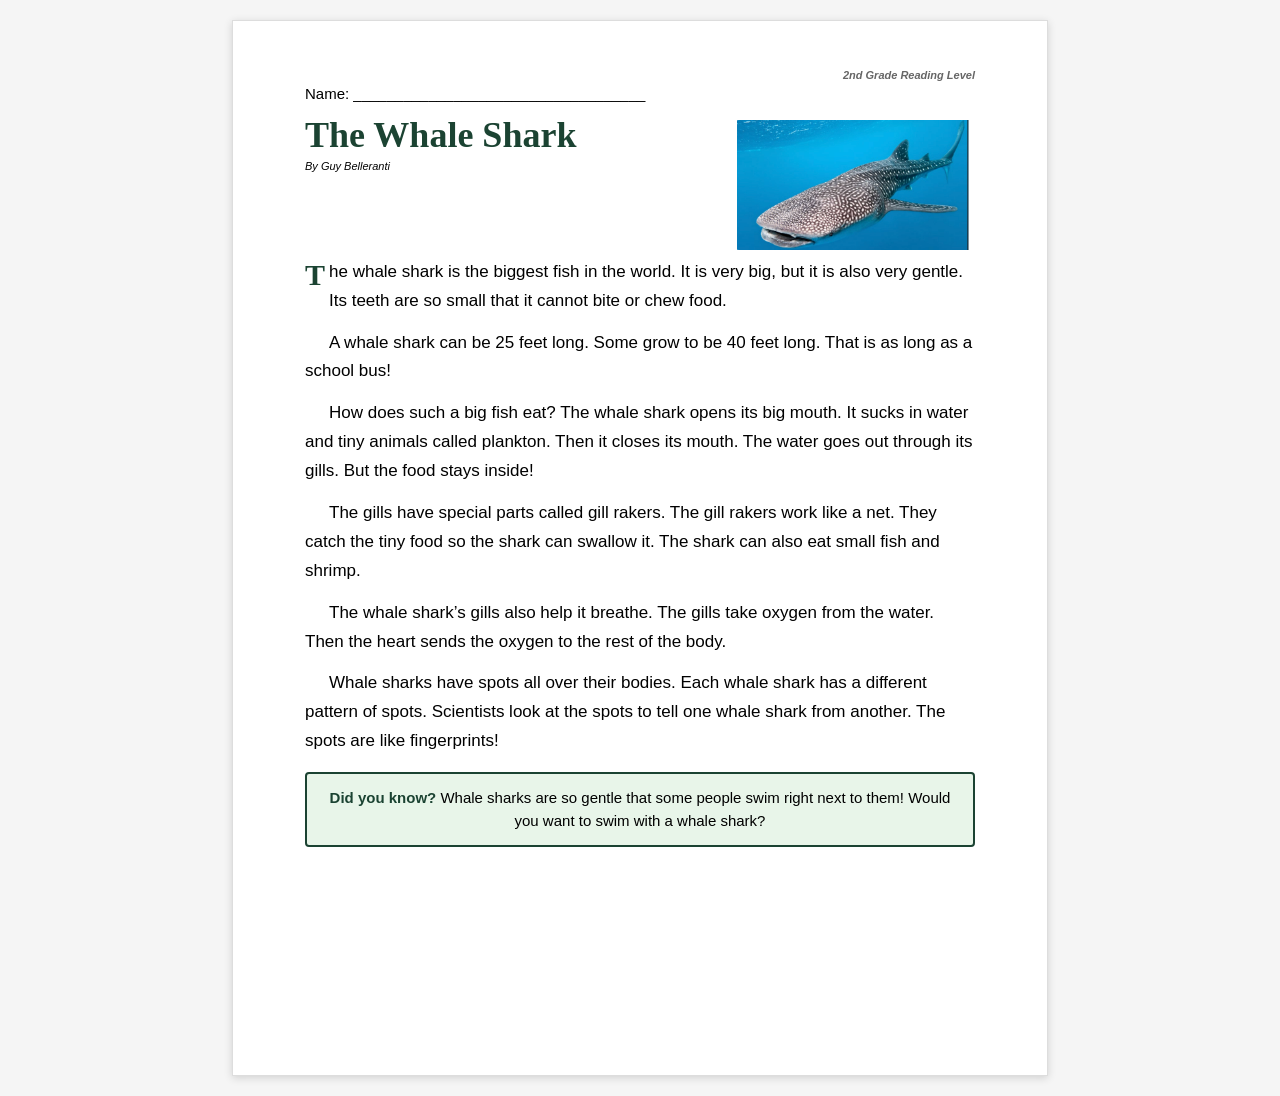
<file: examples/whale-shark-2nd-grade.html>
<!DOCTYPE html>
<html lang="en">
<head>
<meta charset="UTF-8">
<meta name="viewport" content="width=device-width, initial-scale=1.0">
<title>The Whale Shark - 2nd Grade</title>
<style>
  @media print {
    body { margin: 0; }
    .page { box-shadow: none; border: none; }
  }
  * { box-sizing: border-box; margin: 0; padding: 0; }
  body { font-family: Arial, sans-serif; background: #f5f5f5; display: flex; justify-content: center; padding: 20px; }
  .page {
    width: 8.5in; min-height: 11in; background: white; padding: 0.5in 0.75in;
    box-shadow: 0 2px 8px rgba(0,0,0,0.15); border: 1px solid #ddd;
  }
  .grade-label { text-align: right; font-size: 11px; font-style: italic; color: #666; font-weight: bold; margin-bottom: 4px; }
  .name-line { font-size: 15px; margin-bottom: 14px; }
  .header-area { display: flex; justify-content: space-between; align-items: flex-start; margin-bottom: 8px; }
  .title-block { flex: 1; }
  h1 { font-family: Georgia, serif; font-size: 36px; color: #1B4332; line-height: 1.1; margin-bottom: 4px; }
  .author { font-size: 11px; font-style: italic; margin-bottom: 10px; }
  .shark-photo { width: 240px; height: auto; border-radius: 4px; margin-left: 14px; margin-top: 4px; }
  .body-text { font-size: 17px; line-height: 1.7; margin-bottom: 13px; text-indent: 24px; }
  .body-text:first-of-type { text-indent: 0; }
  .did-you-know {
    border: 2px solid #1B4332; background: #E8F5E9; border-radius: 4px;
    padding: 12px 16px; text-align: center; font-size: 15px; margin-top: 16px; line-height: 1.55;
  }
  .did-you-know strong { color: #1B4332; }
</style>
</head>
<body>
<div class="page">
  <div class="grade-label">2nd Grade Reading Level</div>
  <div class="name-line">Name: ___________________________________</div>
  <div class="header-area">
    <div class="title-block">
      <h1>The Whale Shark</h1>
      <div class="author"><em>By Guy Belleranti</em></div>
    </div>
    <img class="shark-photo" src="[data-uri]" alt="Whale shark swimming in the ocean">
  </div>

  <p class="body-text"><span style="font-size:30px;font-family:Georgia,serif;color:#1B4332;font-weight:bold;float:left;line-height:1;margin-right:4px;margin-top:2px;">T</span>he whale shark is the biggest fish in the world. It is very big, but it is also very gentle. Its teeth are so small that it cannot bite or chew food.</p>

  <p class="body-text">A whale shark can be 25 feet long. Some grow to be 40 feet long. That is as long as a school bus!</p>

  <p class="body-text">How does such a big fish eat? The whale shark opens its big mouth. It sucks in water and tiny animals called plankton. Then it closes its mouth. The water goes out through its gills. But the food stays inside!</p>

  <p class="body-text">The gills have special parts called gill rakers. The gill rakers work like a net. They catch the tiny food so the shark can swallow it. The shark can also eat small fish and shrimp.</p>

  <p class="body-text">The whale shark&rsquo;s gills also help it breathe. The gills take oxygen from the water. Then the heart sends the oxygen to the rest of the body.</p>

  <p class="body-text">Whale sharks have spots all over their bodies. Each whale shark has a different pattern of spots. Scientists look at the spots to tell one whale shark from another. The spots are like fingerprints!</p>

  <div class="did-you-know">
    <strong>Did you know?</strong> Whale sharks are so gentle that some people swim right next to them! Would you want to swim with a whale shark?
  </div>
</div>
</body>
</html>
</file>
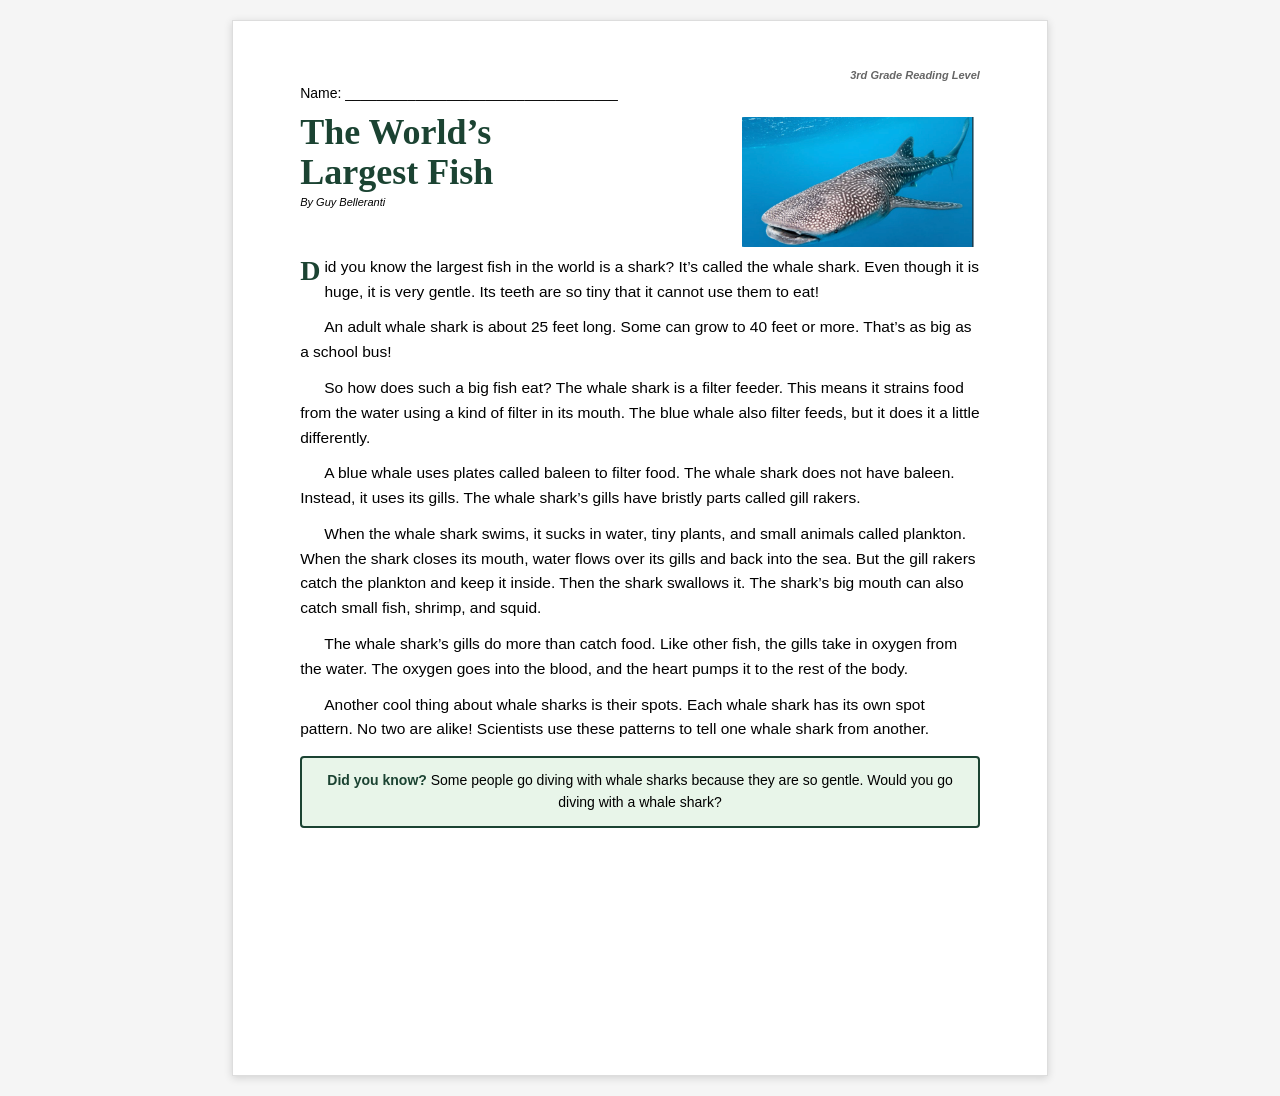
<file: examples/whale-shark-3rd-grade.html>
<!DOCTYPE html>
<html lang="en">
<head>
<meta charset="UTF-8">
<meta name="viewport" content="width=device-width, initial-scale=1.0">
<title>The World's Largest Fish - 3rd Grade</title>
<style>
  @media print {
    body { margin: 0; }
    .page { box-shadow: none; border: none; }
  }
  * { box-sizing: border-box; margin: 0; padding: 0; }
  body { font-family: Arial, sans-serif; background: #f5f5f5; display: flex; justify-content: center; padding: 20px; }
  .page {
    width: 8.5in; min-height: 11in; background: white; padding: 0.5in 0.7in;
    box-shadow: 0 2px 8px rgba(0,0,0,0.15); border: 1px solid #ddd;
  }
  .grade-label { text-align: right; font-size: 11px; font-style: italic; color: #666; font-weight: bold; margin-bottom: 4px; }
  .name-line { font-size: 14px; margin-bottom: 12px; }
  .header-area { display: flex; justify-content: space-between; align-items: flex-start; margin-bottom: 8px; }
  .title-block { flex: 1; }
  h1 { font-family: Georgia, serif; font-size: 36px; color: #1B4332; line-height: 1.1; margin-bottom: 4px; }
  .author { font-size: 11px; font-style: italic; margin-bottom: 8px; }
  .shark-photo { width: 240px; height: auto; border-radius: 4px; margin-left: 14px; margin-top: 4px; }
  .body-text { font-size: 15.5px; line-height: 1.6; margin-bottom: 11px; text-indent: 24px; }
  .body-text:first-of-type { text-indent: 0; }
  .did-you-know {
    border: 2px solid #1B4332; background: #E8F5E9; border-radius: 4px;
    padding: 12px 16px; text-align: center; font-size: 14px; margin-top: 14px; line-height: 1.55;
  }
  .did-you-know strong { color: #1B4332; }
</style>
</head>
<body>
<div class="page">
  <div class="grade-label">3rd Grade Reading Level</div>
  <div class="name-line">Name: ___________________________________</div>
  <div class="header-area">
    <div class="title-block">
      <h1>The World&rsquo;s<br>Largest Fish</h1>
      <div class="author"><em>By Guy Belleranti</em></div>
    </div>
    <img class="shark-photo" src="[data-uri]" alt="Whale shark swimming in the ocean">
  </div>

  <p class="body-text"><span style="font-size:28px;font-family:Georgia,serif;color:#1B4332;font-weight:bold;float:left;line-height:1;margin-right:4px;margin-top:2px;">D</span>id you know the largest fish in the world is a shark? It&rsquo;s called the whale shark. Even though it is huge, it is very gentle. Its teeth are so tiny that it cannot use them to eat!</p>

  <p class="body-text">An adult whale shark is about 25 feet long. Some can grow to 40 feet or more. That&rsquo;s as big as a school bus!</p>

  <p class="body-text">So how does such a big fish eat? The whale shark is a filter feeder. This means it strains food from the water using a kind of filter in its mouth. The blue whale also filter feeds, but it does it a little differently.</p>

  <p class="body-text">A blue whale uses plates called baleen to filter food. The whale shark does not have baleen. Instead, it uses its gills. The whale shark&rsquo;s gills have bristly parts called gill rakers.</p>

  <p class="body-text">When the whale shark swims, it sucks in water, tiny plants, and small animals called plankton. When the shark closes its mouth, water flows over its gills and back into the sea. But the gill rakers catch the plankton and keep it inside. Then the shark swallows it. The shark&rsquo;s big mouth can also catch small fish, shrimp, and squid.</p>

  <p class="body-text">The whale shark&rsquo;s gills do more than catch food. Like other fish, the gills take in oxygen from the water. The oxygen goes into the blood, and the heart pumps it to the rest of the body.</p>

  <p class="body-text">Another cool thing about whale sharks is their spots. Each whale shark has its own spot pattern. No two are alike! Scientists use these patterns to tell one whale shark from another.</p>

  <div class="did-you-know">
    <strong>Did you know?</strong> Some people go diving with whale sharks because they are so gentle. Would you go diving with a whale shark?
  </div>
</div>
</body>
</html>
</file>
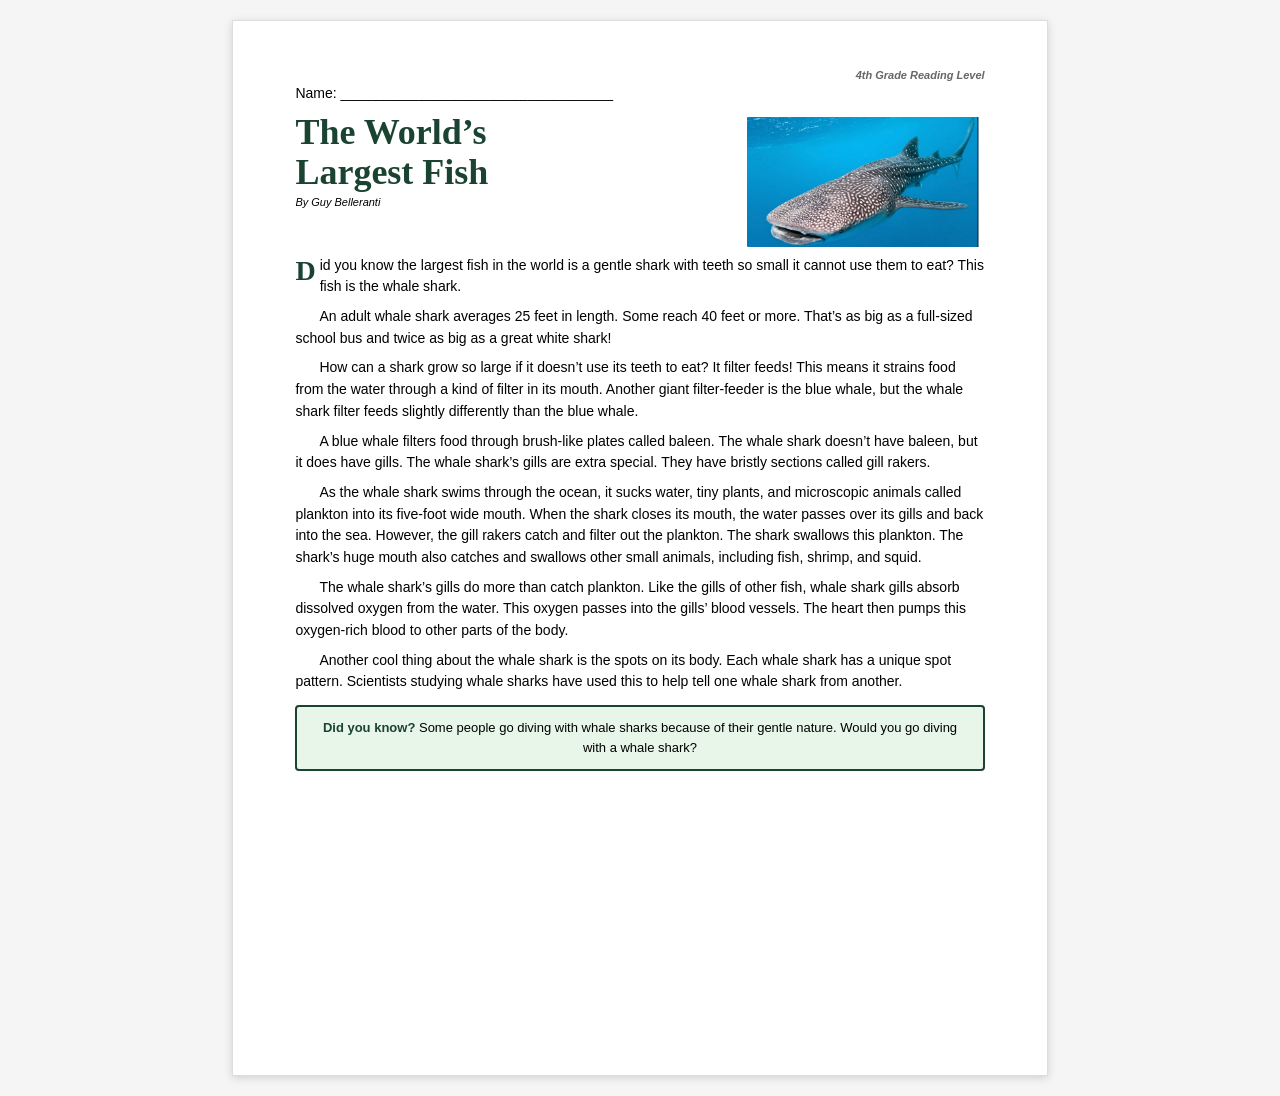
<file: examples/whale-shark-4th-grade.html>
<!DOCTYPE html>
<html lang="en">
<head>
<meta charset="UTF-8">
<meta name="viewport" content="width=device-width, initial-scale=1.0">
<title>The World's Largest Fish - 4th Grade</title>
<style>
  @media print {
    body { margin: 0; }
    .page { box-shadow: none; border: none; }
  }
  * { box-sizing: border-box; margin: 0; padding: 0; }
  body { font-family: Arial, sans-serif; background: #f5f5f5; display: flex; justify-content: center; padding: 20px; }
  .page {
    width: 8.5in; min-height: 11in; background: white; padding: 0.5in 0.65in;
    box-shadow: 0 2px 8px rgba(0,0,0,0.15); border: 1px solid #ddd;
  }
  .grade-label { text-align: right; font-size: 11px; font-style: italic; color: #666; font-weight: bold; margin-bottom: 4px; }
  .name-line { font-size: 14px; margin-bottom: 12px; }
  .header-area { display: flex; justify-content: space-between; align-items: flex-start; margin-bottom: 8px; }
  .title-block { flex: 1; }
  h1 { font-family: Georgia, serif; font-size: 36px; color: #1B4332; line-height: 1.1; margin-bottom: 4px; }
  .author { font-size: 11px; font-style: italic; margin-bottom: 8px; }
  .shark-photo { width: 240px; height: auto; border-radius: 4px; margin-left: 14px; margin-top: 4px; }
  .body-text { font-size: 14px; line-height: 1.55; margin-bottom: 8px; text-indent: 24px; }
  .body-text:first-of-type { text-indent: 0; }
  .did-you-know {
    border: 2px solid #1B4332; background: #E8F5E9; border-radius: 4px;
    padding: 11px 16px; text-align: center; font-size: 13px; margin-top: 12px; line-height: 1.55;
  }
  .did-you-know strong { color: #1B4332; }
</style>
</head>
<body>
<div class="page">
  <div class="grade-label">4th Grade Reading Level</div>
  <div class="name-line">Name: ___________________________________</div>
  <div class="header-area">
    <div class="title-block">
      <h1>The World&rsquo;s<br>Largest Fish</h1>
      <div class="author"><em>By Guy Belleranti</em></div>
    </div>
    <img class="shark-photo" src="[data-uri]" alt="Whale shark swimming in the ocean">
  </div>

  <p class="body-text"><span style="font-size:28px;font-family:Georgia,serif;color:#1B4332;font-weight:bold;float:left;line-height:1;margin-right:4px;margin-top:2px;">D</span>id you know the largest fish in the world is a gentle shark with teeth so small it cannot use them to eat? This fish is the whale shark.</p>

  <p class="body-text">An adult whale shark averages 25 feet in length. Some reach 40 feet or more. That&rsquo;s as big as a full-sized school bus and twice as big as a great white shark!</p>

  <p class="body-text">How can a shark grow so large if it doesn&rsquo;t use its teeth to eat? It filter feeds! This means it strains food from the water through a kind of filter in its mouth. Another giant filter-feeder is the blue whale, but the whale shark filter feeds slightly differently than the blue whale.</p>

  <p class="body-text">A blue whale filters food through brush-like plates called baleen. The whale shark doesn&rsquo;t have baleen, but it does have gills. The whale shark&rsquo;s gills are extra special. They have bristly sections called gill rakers.</p>

  <p class="body-text">As the whale shark swims through the ocean, it sucks water, tiny plants, and microscopic animals called plankton into its five-foot wide mouth. When the shark closes its mouth, the water passes over its gills and back into the sea. However, the gill rakers catch and filter out the plankton. The shark swallows this plankton. The shark&rsquo;s huge mouth also catches and swallows other small animals, including fish, shrimp, and squid.</p>

  <p class="body-text">The whale shark&rsquo;s gills do more than catch plankton. Like the gills of other fish, whale shark gills absorb dissolved oxygen from the water. This oxygen passes into the gills&rsquo; blood vessels. The heart then pumps this oxygen-rich blood to other parts of the body.</p>

  <p class="body-text">Another cool thing about the whale shark is the spots on its body. Each whale shark has a unique spot pattern. Scientists studying whale sharks have used this to help tell one whale shark from another.</p>

  <div class="did-you-know">
    <strong>Did you know?</strong> Some people go diving with whale sharks because of their gentle nature. Would you go diving with a whale shark?
  </div>
</div>
</body>
</html>
</file>
